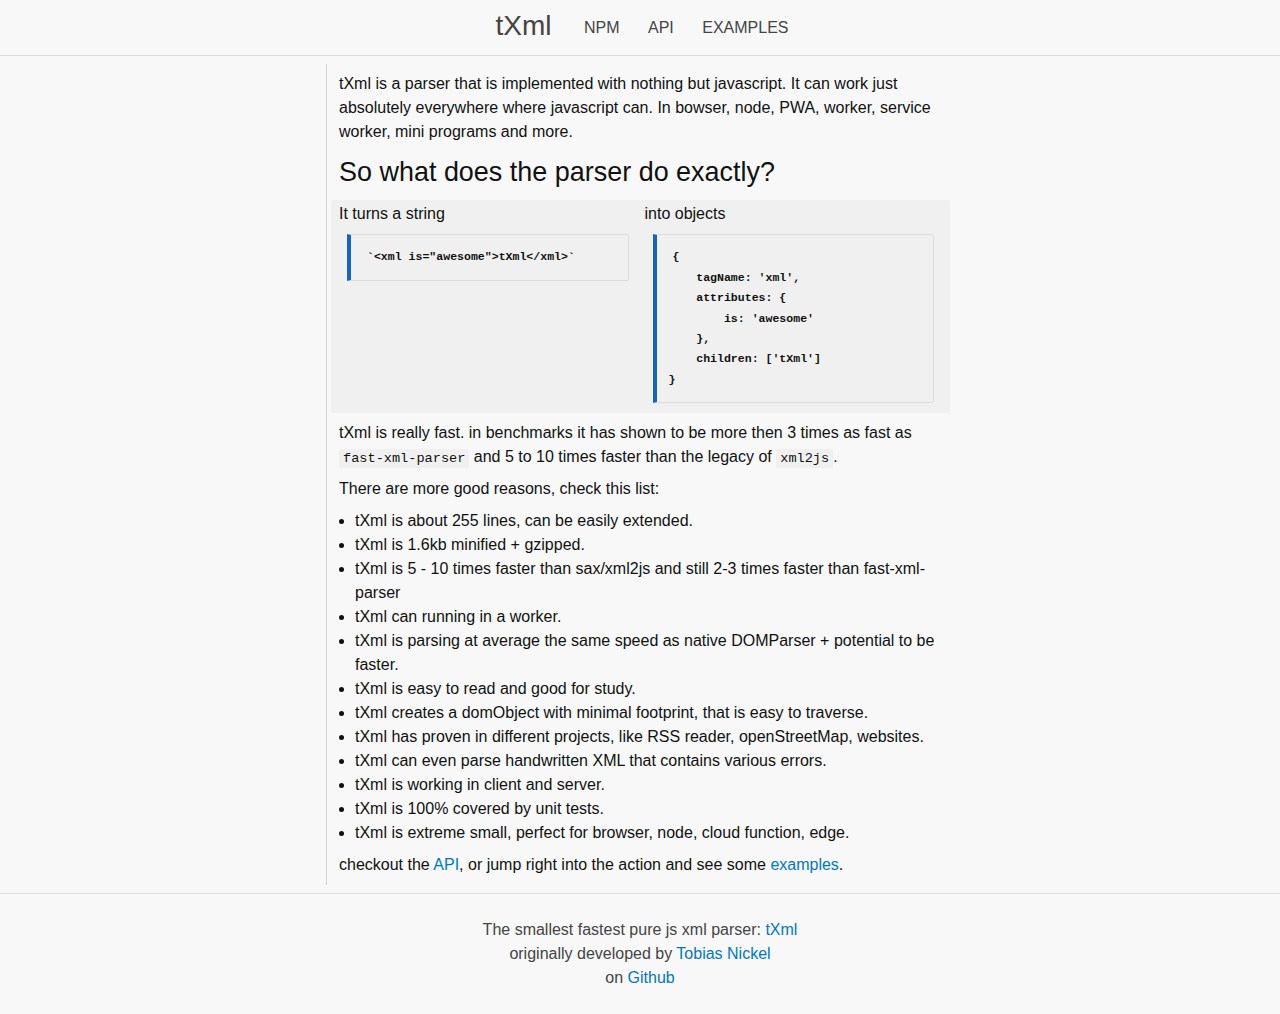
<file: index.html>
<!doctype html>
<html lang="en">
  <head>
    <meta charset="utf-8">
    <meta name="viewport" content="width=device-width, initial-scale=1">

    <link rel="stylesheet" href="/assets/mini.css">
    <link rel="stylesheet" href="/assets/style.css">

    <title>txml the small fast pure javascript xml parser that run everywhere</title>
    <style>
      article{
        border-left: solid 1px lightgray;
        margin-top: 8px;
        margin-bottom: 8px;
      }
      header{
        text-align: center;
      }
      footer{
        text-align: center;
      }
    </style>
  </head>
  <body>
    <header>
      <a href="/" class="logo">tXml</a>
      <a href="https://npmjs.com/package/txml" class='button' target="_blank">npm</a>
      <a href="/API" class='button'>API</a>
      <a href="/examples" class='button'>examples</a>
    </header>
    <div class='container'>
      <div class='row'>
        <article class='col-sm-12 col-md-offset-2 col-md-8 col-lg-6 col-lg-offset-3'>
          <p>tXml is a parser that is implemented with nothing but javascript. It can work just absolutely everywhere where javascript can. In bowser, node, PWA, worker, service worker, mini programs and more.</p>
<h2>So what does the parser do exactly?</h2>
<code class="row">
  <div class="col-md-6 col-sm-12">
  It turns a string
<pre><code class="language-js">`&lt;xml is=&quot;awesome&quot;&gt;tXml&lt;/xml&gt;`
</code></pre>
  </div>
  <div class="col-sm-12 col-md-6">
  into objects
<pre><code class="language-js">{
    tagName: 'xml',
    attributes: {
        is: 'awesome'
    },
    children: ['tXml']
}
</code></pre>
  </div>
</code>
<p>tXml is really fast. in benchmarks it has shown to be more then 3 times as fast as <code>fast-xml-parser</code> and 5 to 10 times faster than the legacy of <code>xml2js</code>.</p>
<p>There are more good reasons, check this list:</p>
<ul>
<li>tXml is about 255 lines, can be easily extended.</li>
<li>tXml is 1.6kb minified + gzipped.</li>
<li>tXml is 5 - 10 times faster than sax/xml2js and still 2-3 times faster than fast-xml-parser</li>
<li>tXml can running in a worker.</li>
<li>tXml is parsing at average the same speed as native DOMParser + potential to be faster.</li>
<li>tXml is easy to read and good for study.</li>
<li>tXml creates a domObject with minimal footprint, that is easy to traverse.</li>
<li>tXml has proven in different projects, like RSS reader, openStreetMap, websites.</li>
<li>tXml can even parse handwritten XML that contains various errors.</li>
<li>tXml is working in client and server.</li>
<li>tXml is 100% covered by unit tests.</li>
<li>tXml is extreme small, perfect for browser, node, cloud function, edge.</li>
</ul>
<p>checkout the <a href="/API">API</a>, or jump right into the action and see some <a href="/examples">examples</a>.</p>

        </div>
      </div>
  </div>
    <footer>
      <p>The smallest fastest pure js xml parser: <a href="https://npmjs.com/package/txml" target="_blank">tXml</a>
        <br />originally developed by <a href="https://tnickel.de/" target="_blank">Tobias Nickel</a>
        <br />on <a href="https://github.com/TobiasNickel/tXml" target="_blank">Github</a></p>
    </footer>
  </body>
</html>
</file>
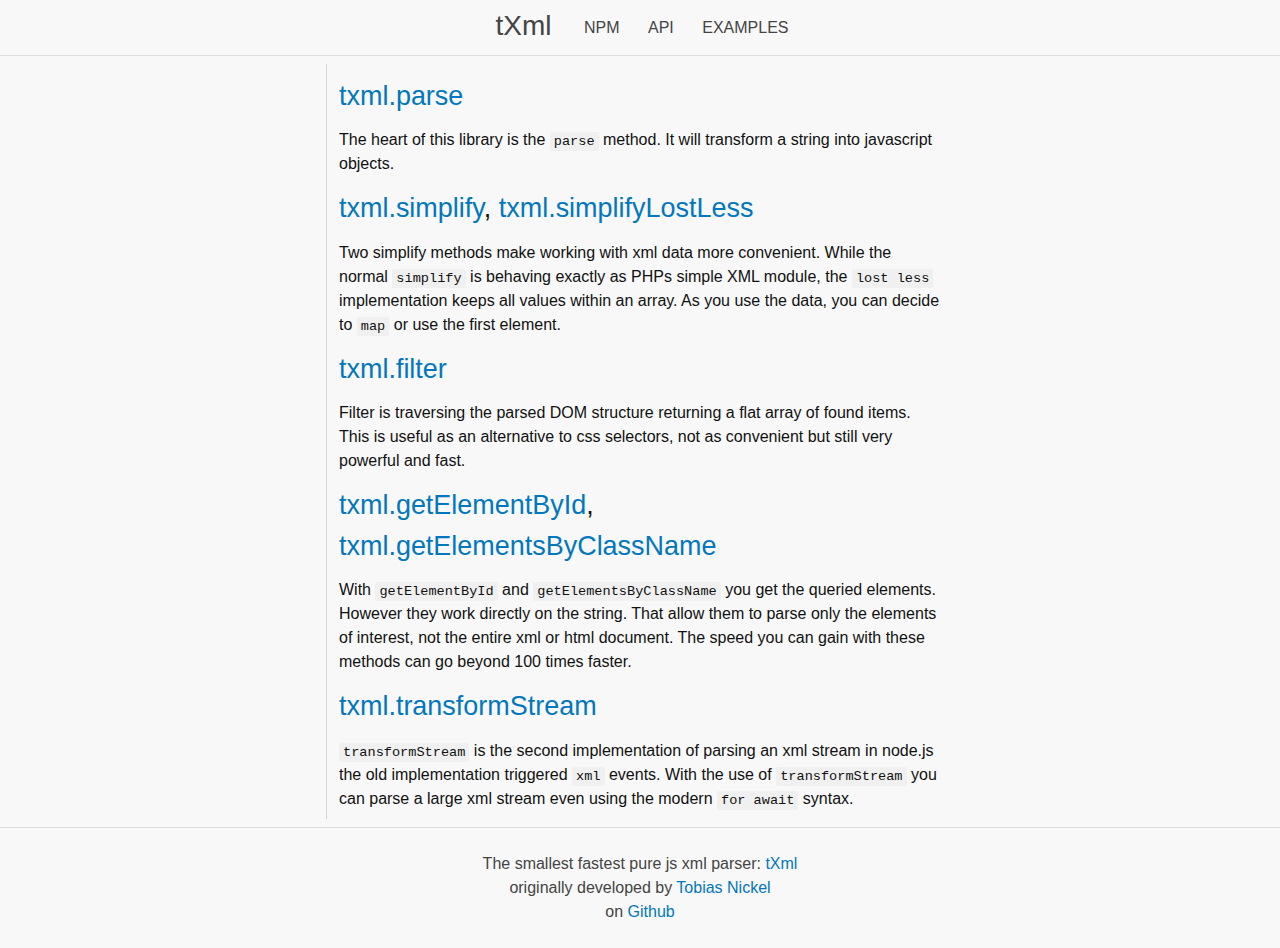
<file: API/index.html>
<!doctype html>
<html lang="en">
  <head>
    <meta charset="utf-8">
    <meta name="viewport" content="width=device-width, initial-scale=1">

    <link rel="stylesheet" href="/assets/mini.css">
    <link rel="stylesheet" href="/assets/style.css">

    <title>API</title>
    <style>
      article{
        border-left: solid 1px lightgray;
        margin-top: 8px;
        margin-bottom: 8px;
      }
      header{
        text-align: center;
      }
      footer{
        text-align: center;
      }
    </style>
  </head>
  <body>
    <header>
      <a href="/" class="logo">tXml</a>
      <a href="https://npmjs.com/package/txml" class='button' target="_blank">npm</a>
      <a href="/API" class='button'>API</a>
      <a href="/examples" class='button'>examples</a>
    </header>
    <div class='container'>
      <div class='row'>
        <article class='col-sm-12 col-md-offset-2 col-md-8 col-lg-6 col-lg-offset-3'>
          <h2><a href="/API/parse">txml.parse</a></h2>
<p>The heart of this library is the <code>parse</code> method. It will transform a string into javascript objects.</p>
<h2><a href="/API/simplify">txml.simplify</a>, <a href="/API/simplifyLostLess">txml.simplifyLostLess</a></h2>
<p>Two simplify methods make working with xml data more convenient. While the normal <code>simplify</code> is behaving exactly as PHPs simple XML module, the <code>lost less</code> implementation keeps all values within an array. As you use the data, you can decide to <code>map</code> or use the first element.</p>
<h2><a href="/API/filter">txml.filter</a></h2>
<p>Filter is traversing the parsed DOM structure returning a flat array of found items. This is useful as an alternative to css selectors, not as convenient but still very powerful and fast.</p>
<h2><a href="/API/getElementById">txml.getElementById</a>, <a href="/API/getElementsByClassName">txml.getElementsByClassName</a></h2>
<p>With <code>getElementById</code> and <code>getElementsByClassName</code> you get the queried elements. However they work directly on the string. That allow them to parse only the elements of interest, not the entire xml or html document. The speed you can gain with these methods can go beyond 100 times faster.</p>
<h2><a href="/API/transformStream">txml.transformStream</a></h2>
<p><code>transformStream</code> is the second implementation of parsing an xml stream in node.js the old implementation triggered <code>xml</code> events. With the use of <code>transformStream</code> you can parse a large xml stream even using the modern <code>for await</code> syntax.</p>

        </div>
      </div>
  </div>
    <footer>
      <p>The smallest fastest pure js xml parser: <a href="https://npmjs.com/package/txml" target="_blank">tXml</a>
        <br />originally developed by <a href="https://tnickel.de/" target="_blank">Tobias Nickel</a>
        <br />on <a href="https://github.com/TobiasNickel/tXml" target="_blank">Github</a></p>
    </footer>
  </body>
</html>
</file>
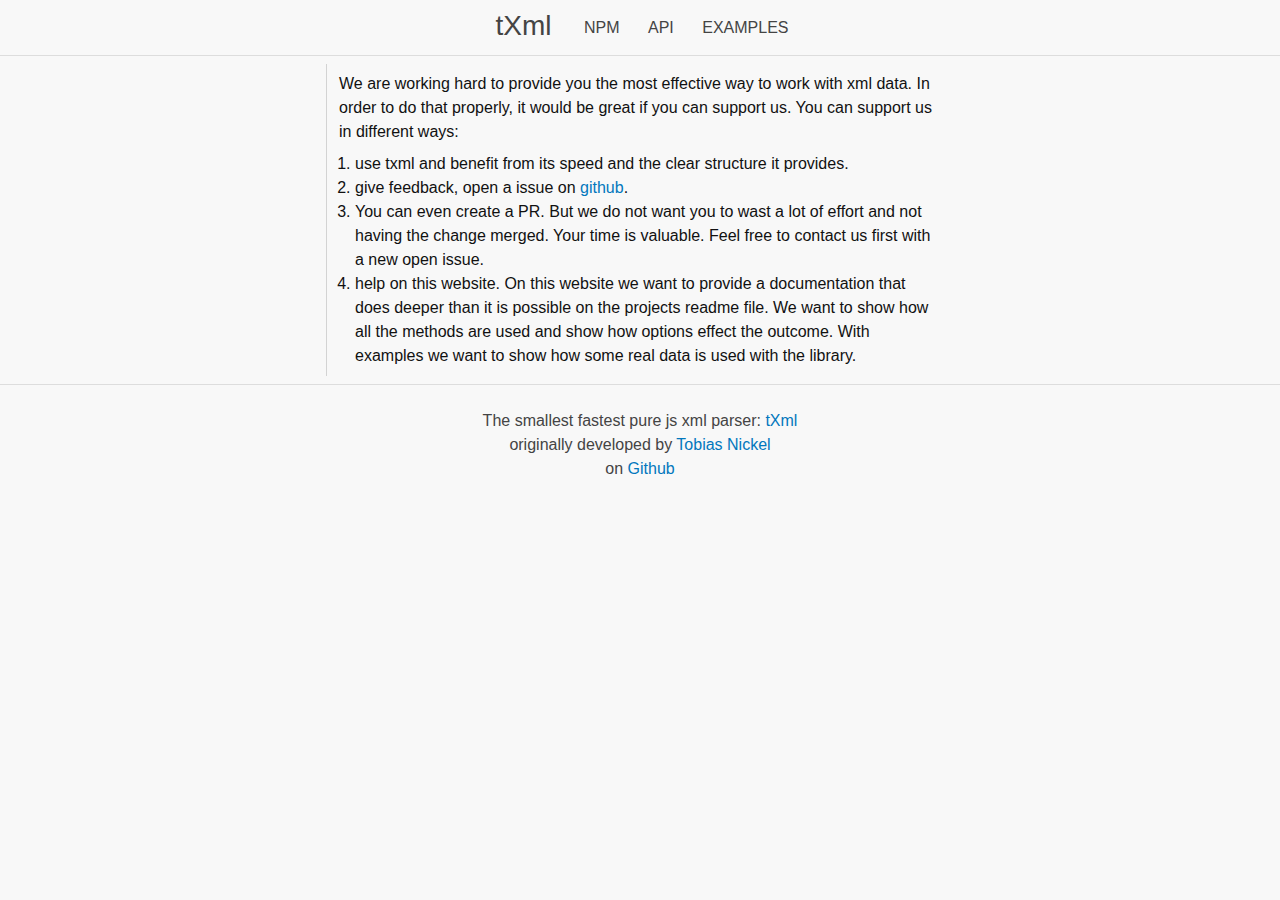
<file: contribute/index.html>
<!doctype html>
<html lang="en">
  <head>
    <meta charset="utf-8">
    <meta name="viewport" content="width=device-width, initial-scale=1">

    <link rel="stylesheet" href="/assets/mini.css">
    <link rel="stylesheet" href="/assets/style.css">

    <title>contribute to txml or its documentation</title>
    <style>
      article{
        border-left: solid 1px lightgray;
        margin-top: 8px;
        margin-bottom: 8px;
      }
      header{
        text-align: center;
      }
      footer{
        text-align: center;
      }
    </style>
  </head>
  <body>
    <header>
      <a href="/" class="logo">tXml</a>
      <a href="https://npmjs.com/package/txml" class='button' target="_blank">npm</a>
      <a href="/API" class='button'>API</a>
      <a href="/examples" class='button'>examples</a>
    </header>
    <div class='container'>
      <div class='row'>
        <article class='col-sm-12 col-md-offset-2 col-md-8 col-lg-6 col-lg-offset-3'>
          <p>We are working hard to provide you the most effective way to work with xml data. In order to do that properly, it would be great if you can support us. You can support us in different ways:</p>
<ol>
<li>use txml and benefit from its speed and the clear structure it provides.</li>
<li>give feedback, open a issue on <a href="https://github.com/TobiasNickel/tXml/issues">github</a>.</li>
<li>You can even create a PR. But we do not want you to wast a lot of effort and not having the change merged. Your time is valuable. Feel free to contact us first with a new open issue.</li>
<li>help on this website. On this website we want to provide a documentation that does deeper than it is possible on the projects readme file. We want to show how all the methods are used and show how options effect the outcome. With examples we want to show how some real data is used with the library.</li>
</ol>

        </div>
      </div>
  </div>
    <footer>
      <p>The smallest fastest pure js xml parser: <a href="https://npmjs.com/package/txml" target="_blank">tXml</a>
        <br />originally developed by <a href="https://tnickel.de/" target="_blank">Tobias Nickel</a>
        <br />on <a href="https://github.com/TobiasNickel/tXml" target="_blank">Github</a></p>
    </footer>
  </body>
</html>
</file>
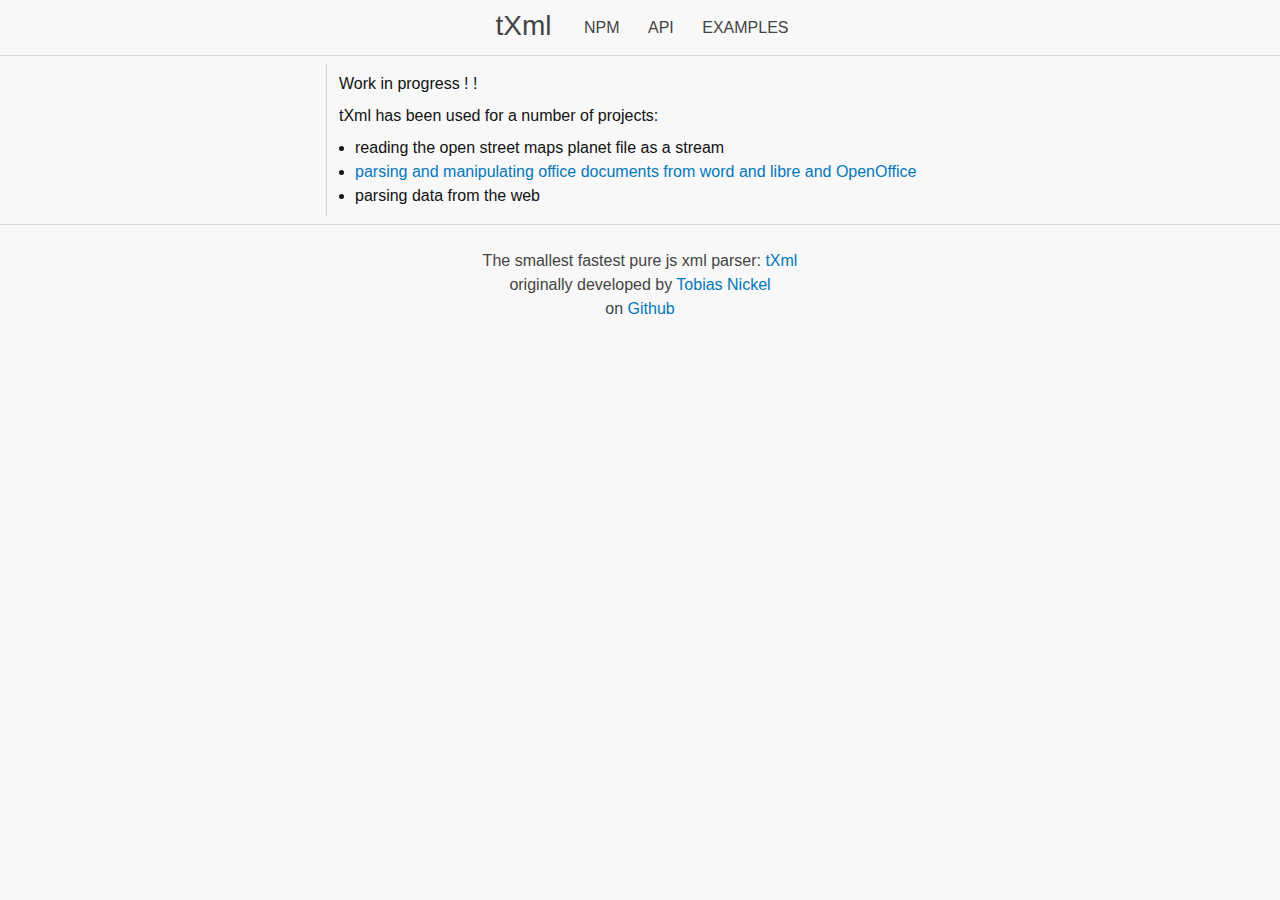
<file: examples/index.html>
<!doctype html>
<html lang="en">
  <head>
    <meta charset="utf-8">
    <meta name="viewport" content="width=device-width, initial-scale=1">

    <link rel="stylesheet" href="/assets/mini.css">
    <link rel="stylesheet" href="/assets/style.css">

    <title>examples for good use of tXml</title>
    <style>
      article{
        border-left: solid 1px lightgray;
        margin-top: 8px;
        margin-bottom: 8px;
      }
      header{
        text-align: center;
      }
      footer{
        text-align: center;
      }
    </style>
  </head>
  <body>
    <header>
      <a href="/" class="logo">tXml</a>
      <a href="https://npmjs.com/package/txml" class='button' target="_blank">npm</a>
      <a href="/API" class='button'>API</a>
      <a href="/examples" class='button'>examples</a>
    </header>
    <div class='container'>
      <div class='row'>
        <article class='col-sm-12 col-md-offset-2 col-md-8 col-lg-6 col-lg-offset-3'>
          <p>Work in progress ! !</p>
<p>tXml has been used for a number of projects:</p>
<ul>
<li>reading the open street maps planet file as a stream</li>
<li><a href="/examples/editing_office_documents">parsing and manipulating office documents from word and libre and OpenOffice</a></li>
<li>parsing data from the web</li>
</ul>

        </div>
      </div>
  </div>
    <footer>
      <p>The smallest fastest pure js xml parser: <a href="https://npmjs.com/package/txml" target="_blank">tXml</a>
        <br />originally developed by <a href="https://tnickel.de/" target="_blank">Tobias Nickel</a>
        <br />on <a href="https://github.com/TobiasNickel/tXml" target="_blank">Github</a></p>
    </footer>
  </body>
</html>
</file>
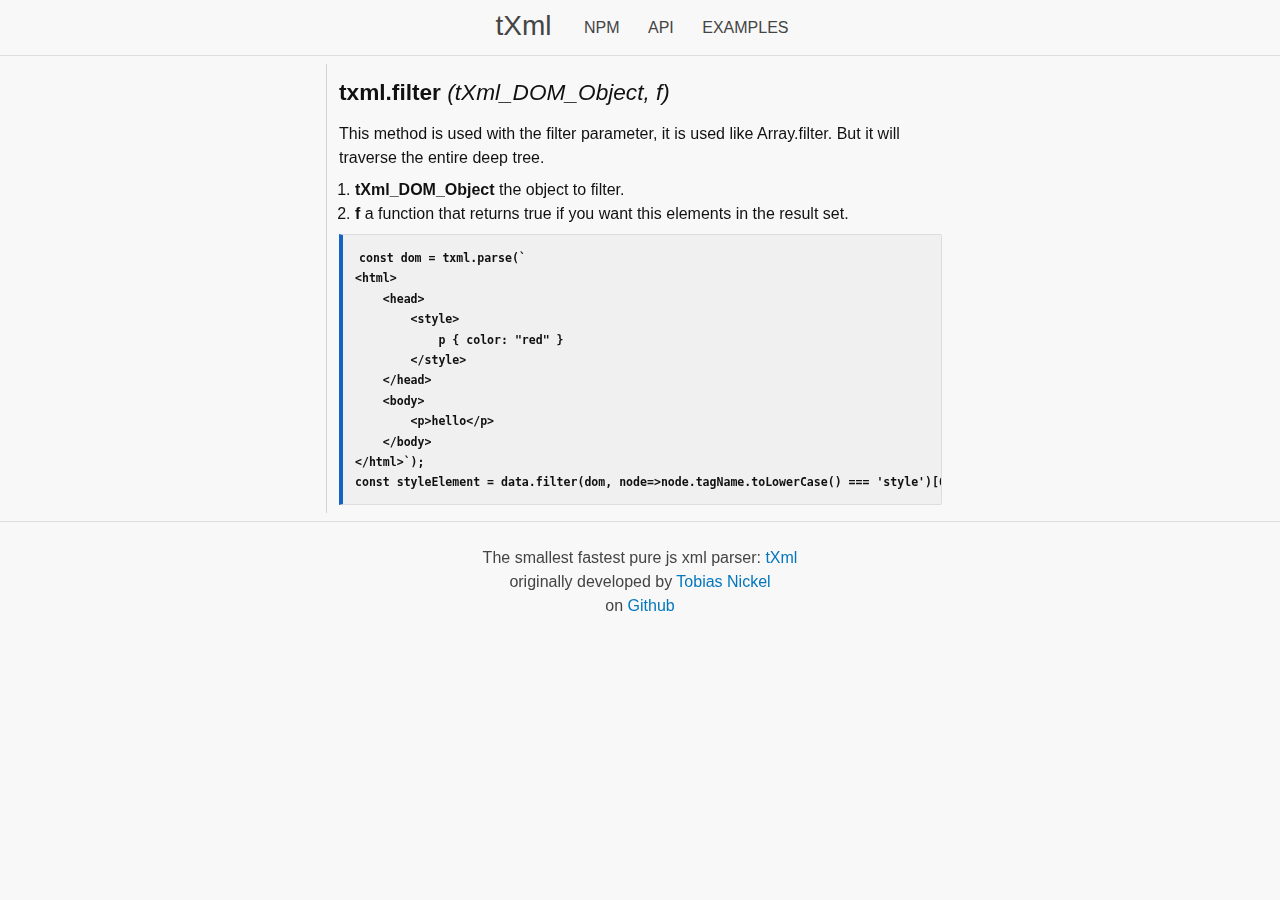
<file: API/filter/index.html>
<!doctype html>
<html lang="en">
  <head>
    <meta charset="utf-8">
    <meta name="viewport" content="width=device-width, initial-scale=1">

    <link rel="stylesheet" href="/assets/mini.css">
    <link rel="stylesheet" href="/assets/style.css">

    <title>txml filter</title>
    <style>
      article{
        border-left: solid 1px lightgray;
        margin-top: 8px;
        margin-bottom: 8px;
      }
      header{
        text-align: center;
      }
      footer{
        text-align: center;
      }
    </style>
  </head>
  <body>
    <header>
      <a href="/" class="logo">tXml</a>
      <a href="https://npmjs.com/package/txml" class='button' target="_blank">npm</a>
      <a href="/API" class='button'>API</a>
      <a href="/examples" class='button'>examples</a>
    </header>
    <div class='container'>
      <div class='row'>
        <article class='col-sm-12 col-md-offset-2 col-md-8 col-lg-6 col-lg-offset-3'>
          <h3><strong>txml.filter</strong> <em>(tXml_DOM_Object, f)</em></h3>
<p>This method is used with the filter parameter, it is used like Array.filter. But it will traverse the entire deep tree.</p>
<ol>
<li><strong>tXml_DOM_Object</strong> the object to filter.</li>
<li><strong>f</strong> a function that returns true if you want this elements in the result set.</li>
</ol>
<pre><code class="language-js">const dom = txml.parse(`
&lt;html&gt;
    &lt;head&gt;
        &lt;style&gt;
            p { color: &quot;red&quot; }
        &lt;/style&gt;
    &lt;/head&gt;
    &lt;body&gt;
        &lt;p&gt;hello&lt;/p&gt;
    &lt;/body&gt;
&lt;/html&gt;`);
const styleElement = data.filter(dom, node=&gt;node.tagName.toLowerCase() === 'style')[0];
</code></pre>

        </div>
      </div>
  </div>
    <footer>
      <p>The smallest fastest pure js xml parser: <a href="https://npmjs.com/package/txml" target="_blank">tXml</a>
        <br />originally developed by <a href="https://tnickel.de/" target="_blank">Tobias Nickel</a>
        <br />on <a href="https://github.com/TobiasNickel/tXml" target="_blank">Github</a></p>
    </footer>
  </body>
</html>
</file>
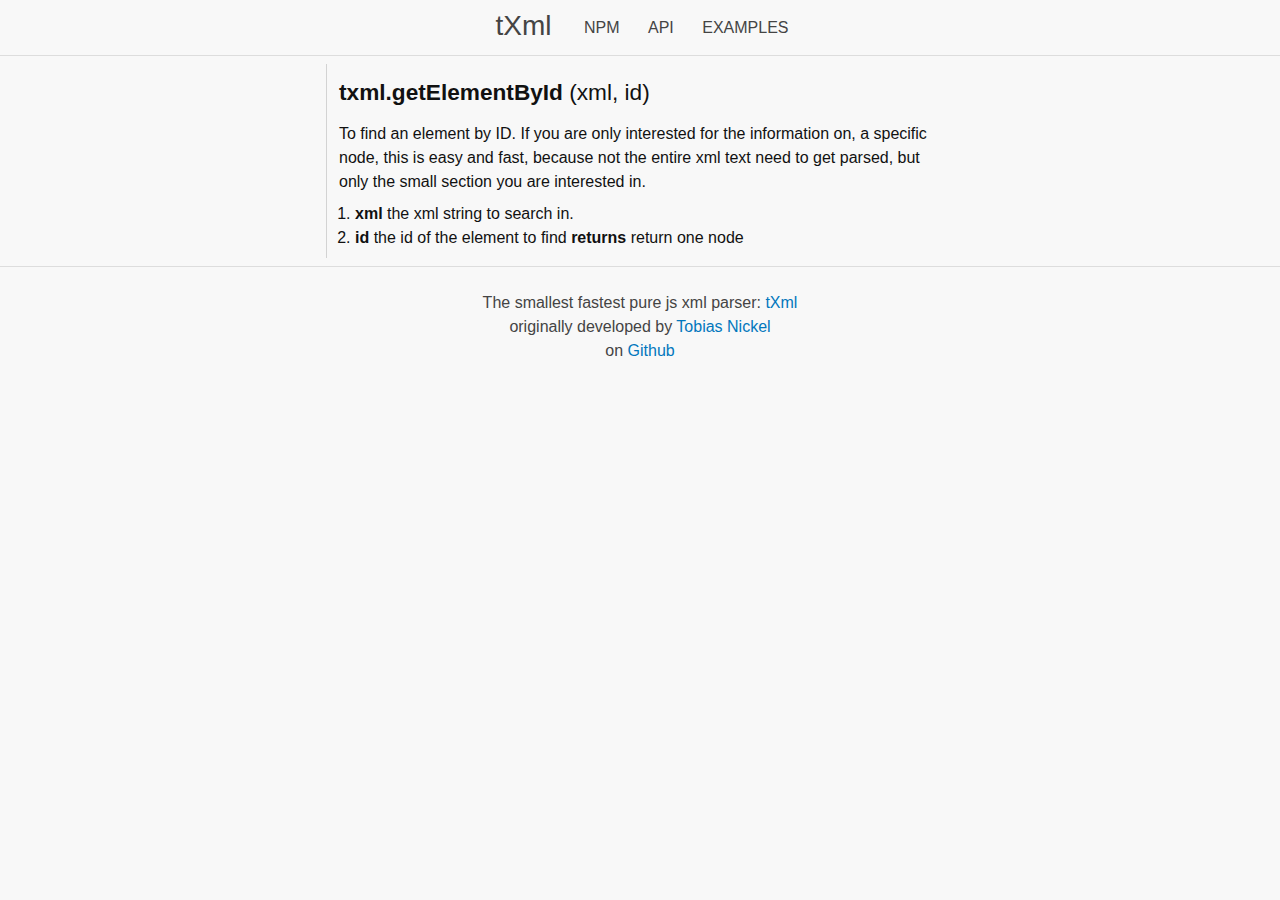
<file: API/getElementById/index.html>
<!doctype html>
<html lang="en">
  <head>
    <meta charset="utf-8">
    <meta name="viewport" content="width=device-width, initial-scale=1">

    <link rel="stylesheet" href="/assets/mini.css">
    <link rel="stylesheet" href="/assets/style.css">

    <title>txml getElementById</title>
    <style>
      article{
        border-left: solid 1px lightgray;
        margin-top: 8px;
        margin-bottom: 8px;
      }
      header{
        text-align: center;
      }
      footer{
        text-align: center;
      }
    </style>
  </head>
  <body>
    <header>
      <a href="/" class="logo">tXml</a>
      <a href="https://npmjs.com/package/txml" class='button' target="_blank">npm</a>
      <a href="/API" class='button'>API</a>
      <a href="/examples" class='button'>examples</a>
    </header>
    <div class='container'>
      <div class='row'>
        <article class='col-sm-12 col-md-offset-2 col-md-8 col-lg-6 col-lg-offset-3'>
          <h3><strong>txml.getElementById</strong> (xml, id)</h3>
<p>To find an element by ID. If you are only interested for the information on, a specific node, this is easy and fast, because not the entire xml text need to get parsed, but only the small section you are interested in.</p>
<ol>
<li><strong>xml</strong> the xml string to search in.</li>
<li><strong>id</strong> the id of the element to find
<strong>returns</strong> return one node</li>
</ol>

        </div>
      </div>
  </div>
    <footer>
      <p>The smallest fastest pure js xml parser: <a href="https://npmjs.com/package/txml" target="_blank">tXml</a>
        <br />originally developed by <a href="https://tnickel.de/" target="_blank">Tobias Nickel</a>
        <br />on <a href="https://github.com/TobiasNickel/tXml" target="_blank">Github</a></p>
    </footer>
  </body>
</html>
</file>
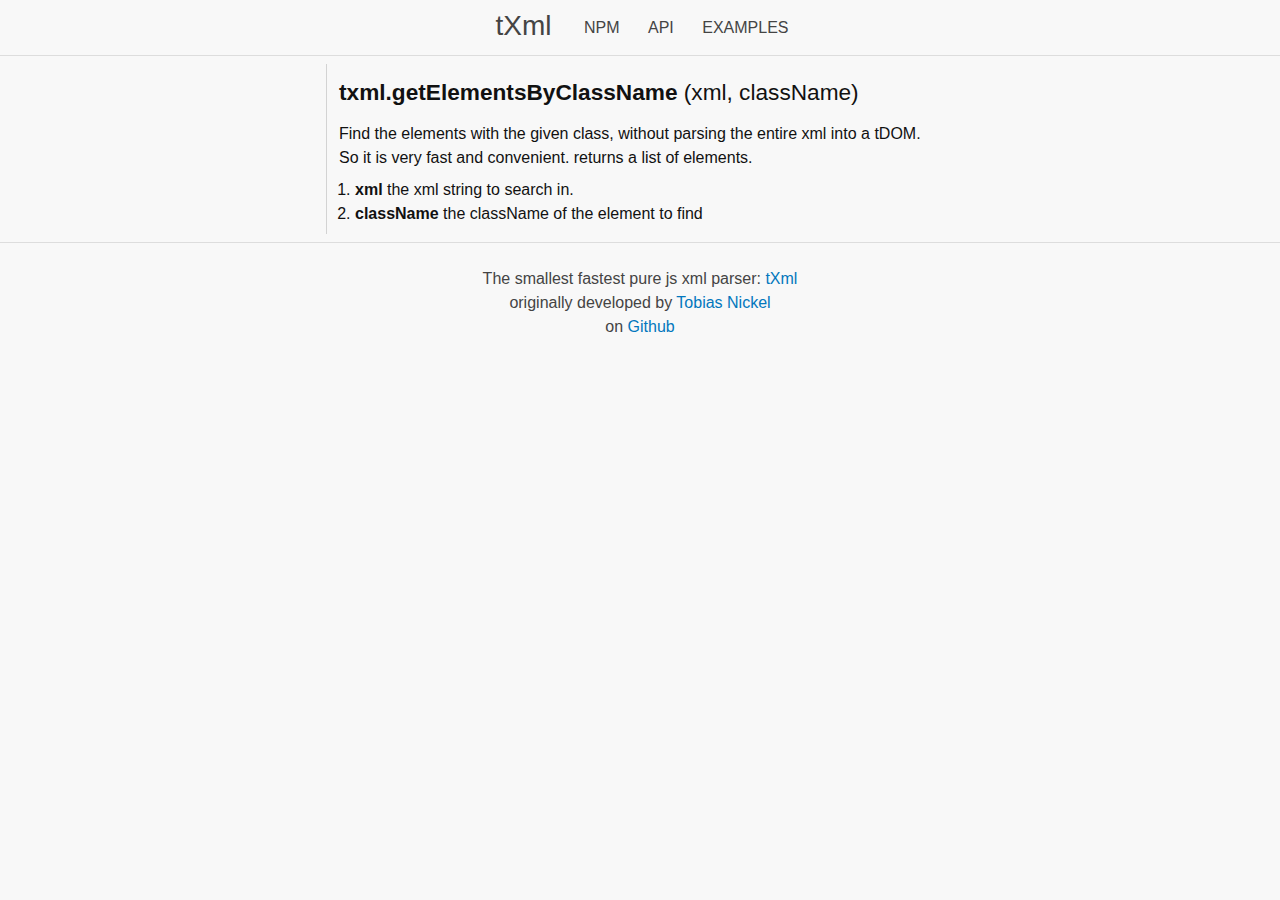
<file: API/getElementsByClassName/index.html>
<!doctype html>
<html lang="en">
  <head>
    <meta charset="utf-8">
    <meta name="viewport" content="width=device-width, initial-scale=1">

    <link rel="stylesheet" href="/assets/mini.css">
    <link rel="stylesheet" href="/assets/style.css">

    <title>txml getElementsById</title>
    <style>
      article{
        border-left: solid 1px lightgray;
        margin-top: 8px;
        margin-bottom: 8px;
      }
      header{
        text-align: center;
      }
      footer{
        text-align: center;
      }
    </style>
  </head>
  <body>
    <header>
      <a href="/" class="logo">tXml</a>
      <a href="https://npmjs.com/package/txml" class='button' target="_blank">npm</a>
      <a href="/API" class='button'>API</a>
      <a href="/examples" class='button'>examples</a>
    </header>
    <div class='container'>
      <div class='row'>
        <article class='col-sm-12 col-md-offset-2 col-md-8 col-lg-6 col-lg-offset-3'>
          <h3><strong>txml.getElementsByClassName</strong> (xml, className)</h3>
<p>Find the elements with the given class, without parsing the entire xml into a tDOM. So it is very fast and convenient. returns a list of elements.</p>
<ol>
<li><strong>xml</strong> the xml string to search in.</li>
<li><strong>className</strong> the className of the element to find</li>
</ol>

        </div>
      </div>
  </div>
    <footer>
      <p>The smallest fastest pure js xml parser: <a href="https://npmjs.com/package/txml" target="_blank">tXml</a>
        <br />originally developed by <a href="https://tnickel.de/" target="_blank">Tobias Nickel</a>
        <br />on <a href="https://github.com/TobiasNickel/tXml" target="_blank">Github</a></p>
    </footer>
  </body>
</html>
</file>
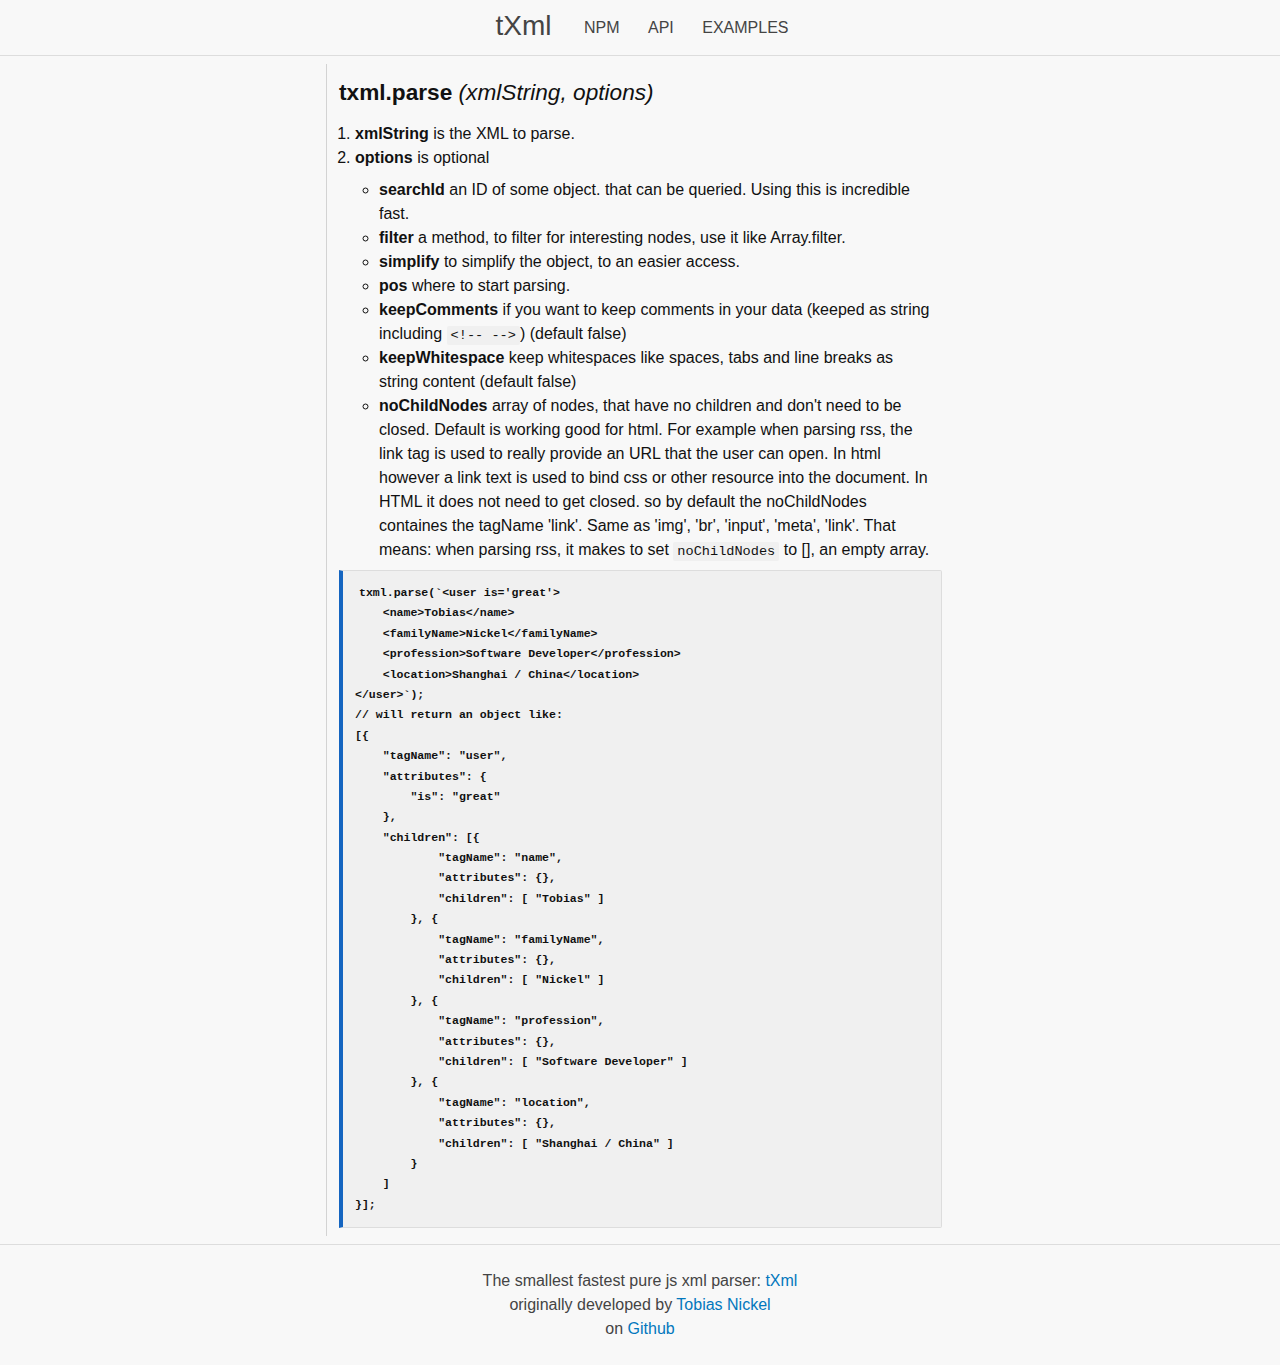
<file: API/parse/index.html>
<!doctype html>
<html lang="en">
  <head>
    <meta charset="utf-8">
    <meta name="viewport" content="width=device-width, initial-scale=1">

    <link rel="stylesheet" href="/assets/mini.css">
    <link rel="stylesheet" href="/assets/style.css">

    <title>txml.parse</title>
    <style>
      article{
        border-left: solid 1px lightgray;
        margin-top: 8px;
        margin-bottom: 8px;
      }
      header{
        text-align: center;
      }
      footer{
        text-align: center;
      }
    </style>
  </head>
  <body>
    <header>
      <a href="/" class="logo">tXml</a>
      <a href="https://npmjs.com/package/txml" class='button' target="_blank">npm</a>
      <a href="/API" class='button'>API</a>
      <a href="/examples" class='button'>examples</a>
    </header>
    <div class='container'>
      <div class='row'>
        <article class='col-sm-12 col-md-offset-2 col-md-8 col-lg-6 col-lg-offset-3'>
          <h3><strong>txml.parse</strong> <em>(xmlString, options)</em></h3>
<ol>
<li><strong>xmlString</strong> is the XML to parse.</li>
<li><strong>options</strong> is optional
<ul>
<li><strong>searchId</strong> an ID of some object. that can be queried. Using this is incredible fast.</li>
<li><strong>filter</strong> a method, to filter for interesting nodes, use it like Array.filter.</li>
<li><strong>simplify</strong> to simplify the object, to an easier access.</li>
<li><strong>pos</strong> where to start parsing.</li>
<li><strong>keepComments</strong> if you want to keep comments in your data (keeped as string including <code>&lt;!-- --&gt;</code>) (default false)</li>
<li><strong>keepWhitespace</strong> keep whitespaces like spaces, tabs and line breaks as string content (default false)</li>
<li><strong>noChildNodes</strong> array of nodes, that have no children and don't need to be closed. Default is working good for html. For example when parsing rss, the link tag is used to really provide an URL that the user can open. In html however a link text is used to bind css or other resource into the document. In HTML it does not need to get closed. so by default the noChildNodes containes the tagName 'link'. Same as 'img', 'br', 'input', 'meta', 'link'. That means: when parsing rss, it makes to set <code>noChildNodes</code> to [], an empty array.</li>
</ul>
</li>
</ol>
<pre><code class="language-js">txml.parse(`&lt;user is='great'&gt;
    &lt;name&gt;Tobias&lt;/name&gt;
    &lt;familyName&gt;Nickel&lt;/familyName&gt;
    &lt;profession&gt;Software Developer&lt;/profession&gt;
    &lt;location&gt;Shanghai / China&lt;/location&gt;
&lt;/user&gt;`);
// will return an object like: 
[{
    &quot;tagName&quot;: &quot;user&quot;,
    &quot;attributes&quot;: {
        &quot;is&quot;: &quot;great&quot;
    },
    &quot;children&quot;: [{
            &quot;tagName&quot;: &quot;name&quot;,
            &quot;attributes&quot;: {},
            &quot;children&quot;: [ &quot;Tobias&quot; ]
        }, {
            &quot;tagName&quot;: &quot;familyName&quot;,
            &quot;attributes&quot;: {},
            &quot;children&quot;: [ &quot;Nickel&quot; ]
        }, {
            &quot;tagName&quot;: &quot;profession&quot;,
            &quot;attributes&quot;: {},
            &quot;children&quot;: [ &quot;Software Developer&quot; ]
        }, {
            &quot;tagName&quot;: &quot;location&quot;,
            &quot;attributes&quot;: {},
            &quot;children&quot;: [ &quot;Shanghai / China&quot; ]
        }
    ]
}];  
</code></pre>

        </div>
      </div>
  </div>
    <footer>
      <p>The smallest fastest pure js xml parser: <a href="https://npmjs.com/package/txml" target="_blank">tXml</a>
        <br />originally developed by <a href="https://tnickel.de/" target="_blank">Tobias Nickel</a>
        <br />on <a href="https://github.com/TobiasNickel/tXml" target="_blank">Github</a></p>
    </footer>
  </body>
</html>
</file>
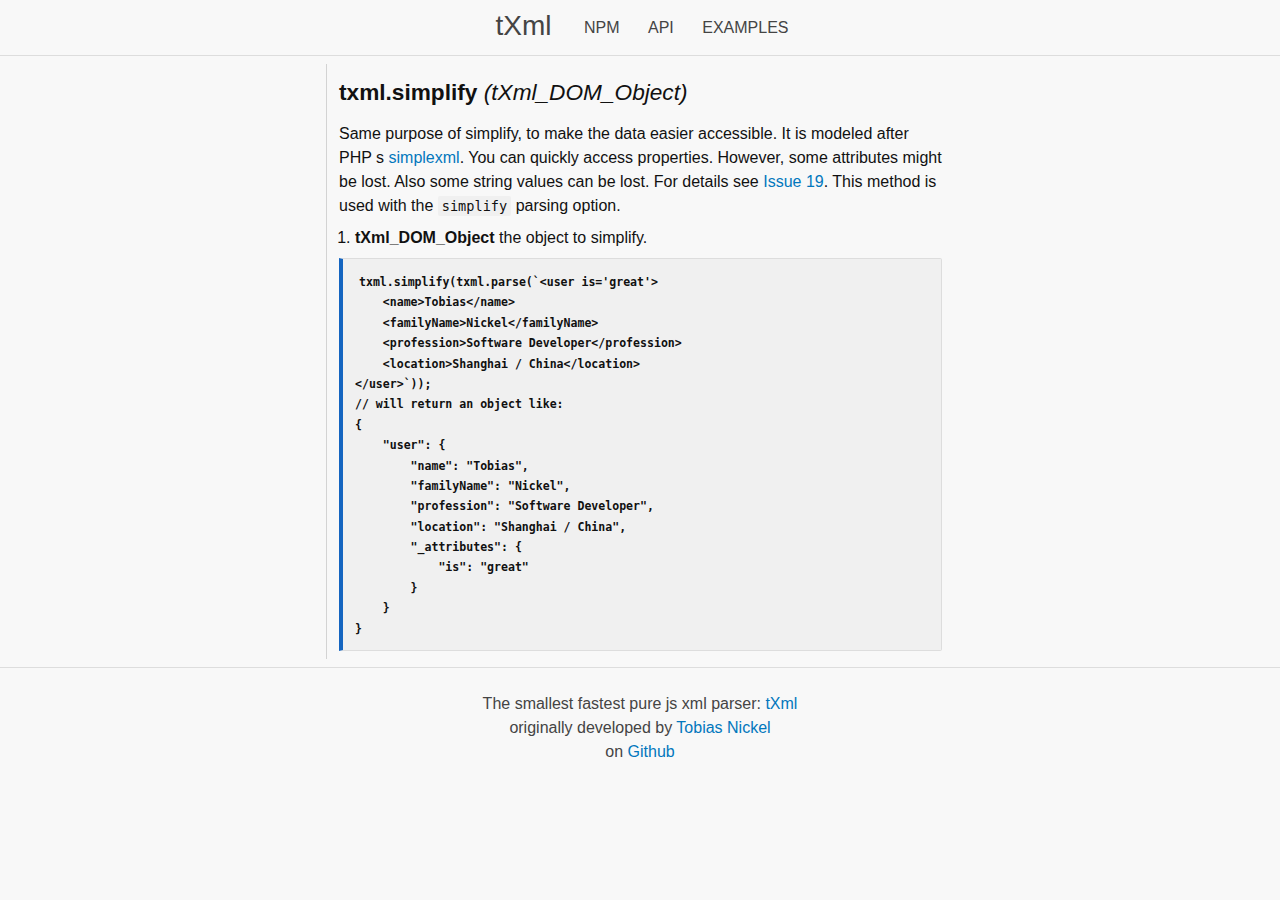
<file: API/simplify/index.html>
<!doctype html>
<html lang="en">
  <head>
    <meta charset="utf-8">
    <meta name="viewport" content="width=device-width, initial-scale=1">

    <link rel="stylesheet" href="/assets/mini.css">
    <link rel="stylesheet" href="/assets/style.css">

    <title>txml simplify</title>
    <style>
      article{
        border-left: solid 1px lightgray;
        margin-top: 8px;
        margin-bottom: 8px;
      }
      header{
        text-align: center;
      }
      footer{
        text-align: center;
      }
    </style>
  </head>
  <body>
    <header>
      <a href="/" class="logo">tXml</a>
      <a href="https://npmjs.com/package/txml" class='button' target="_blank">npm</a>
      <a href="/API" class='button'>API</a>
      <a href="/examples" class='button'>examples</a>
    </header>
    <div class='container'>
      <div class='row'>
        <article class='col-sm-12 col-md-offset-2 col-md-8 col-lg-6 col-lg-offset-3'>
          <h3><strong>txml.simplify</strong> <em>(tXml_DOM_Object)</em></h3>
<p>Same purpose of simplify, to make the data easier accessible. It is modeled after PHP
s <a href="https://www.php.net/manual/en/function.simplexml-load-string">simplexml</a>. You can quickly access properties. However, some attributes might be lost. Also some string values can be lost. For details see <a href="https://github.com/TobiasNickel/tXml/issues/19">Issue 19</a>.
This method is used with the <code>simplify</code> parsing option.</p>
<ol>
<li><strong>tXml_DOM_Object</strong> the object to simplify.</li>
</ol>
<pre><code class="language-js">txml.simplify(txml.parse(`&lt;user is='great'&gt;
    &lt;name&gt;Tobias&lt;/name&gt;
    &lt;familyName&gt;Nickel&lt;/familyName&gt;
    &lt;profession&gt;Software Developer&lt;/profession&gt;
    &lt;location&gt;Shanghai / China&lt;/location&gt;
&lt;/user&gt;`));
// will return an object like: 
{
    &quot;user&quot;: {
        &quot;name&quot;: &quot;Tobias&quot;,
        &quot;familyName&quot;: &quot;Nickel&quot;,
        &quot;profession&quot;: &quot;Software Developer&quot;,
        &quot;location&quot;: &quot;Shanghai / China&quot;,
        &quot;_attributes&quot;: {
            &quot;is&quot;: &quot;great&quot;
        }
    }
}
</code></pre>

        </div>
      </div>
  </div>
    <footer>
      <p>The smallest fastest pure js xml parser: <a href="https://npmjs.com/package/txml" target="_blank">tXml</a>
        <br />originally developed by <a href="https://tnickel.de/" target="_blank">Tobias Nickel</a>
        <br />on <a href="https://github.com/TobiasNickel/tXml" target="_blank">Github</a></p>
    </footer>
  </body>
</html>
</file>
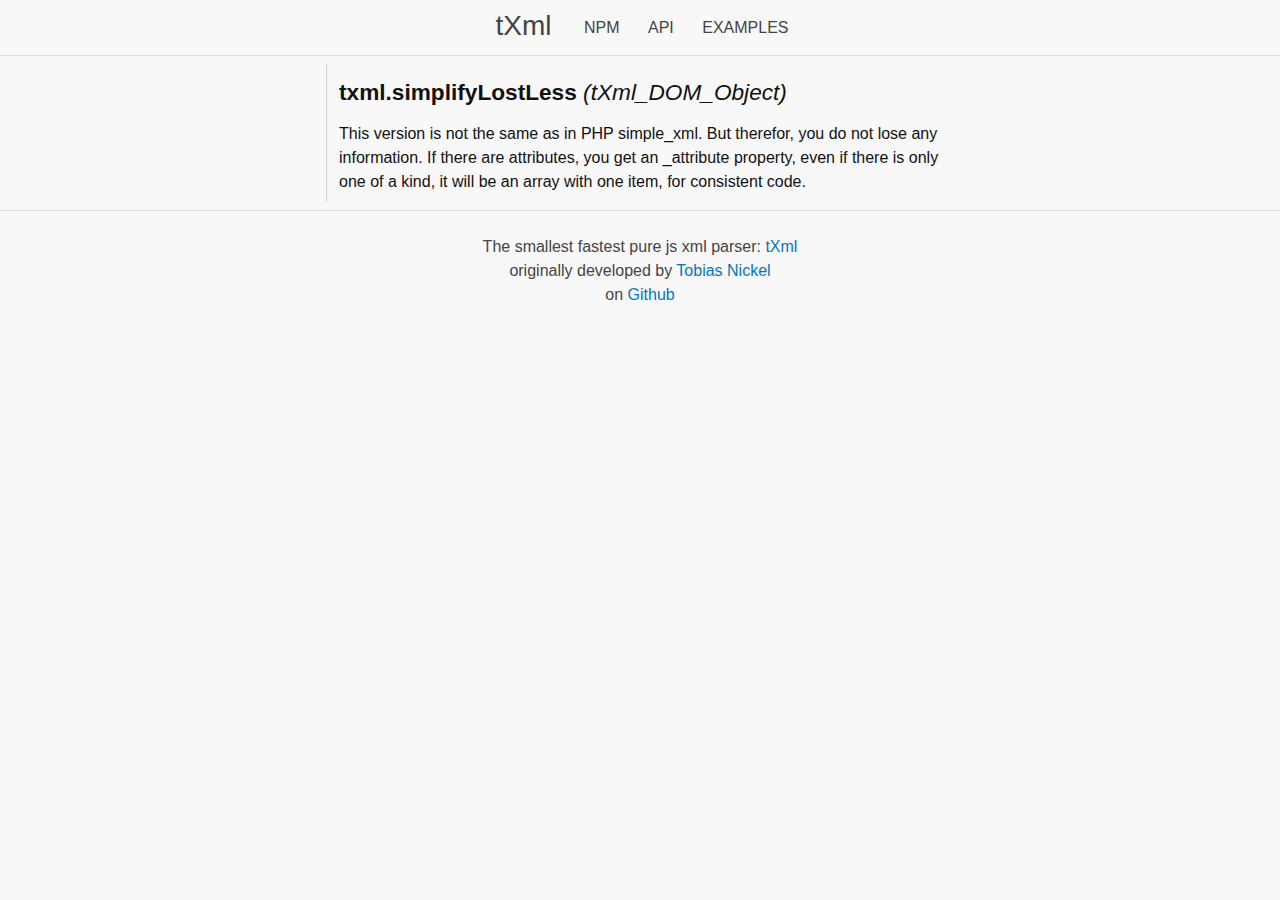
<file: API/simplifyLostLess/index.html>
<!doctype html>
<html lang="en">
  <head>
    <meta charset="utf-8">
    <meta name="viewport" content="width=device-width, initial-scale=1">

    <link rel="stylesheet" href="/assets/mini.css">
    <link rel="stylesheet" href="/assets/style.css">

    <title>simplify lost less</title>
    <style>
      article{
        border-left: solid 1px lightgray;
        margin-top: 8px;
        margin-bottom: 8px;
      }
      header{
        text-align: center;
      }
      footer{
        text-align: center;
      }
    </style>
  </head>
  <body>
    <header>
      <a href="/" class="logo">tXml</a>
      <a href="https://npmjs.com/package/txml" class='button' target="_blank">npm</a>
      <a href="/API" class='button'>API</a>
      <a href="/examples" class='button'>examples</a>
    </header>
    <div class='container'>
      <div class='row'>
        <article class='col-sm-12 col-md-offset-2 col-md-8 col-lg-6 col-lg-offset-3'>
          <h3><strong>txml.simplifyLostLess</strong> <em>(tXml_DOM_Object)</em></h3>
<p>This version is not the same as in PHP simple_xml. But therefor, you do not lose any information. If there are attributes, you get an _attribute property, even if there is only one of a kind, it will be an array with one item, for consistent code.</p>

        </div>
      </div>
  </div>
    <footer>
      <p>The smallest fastest pure js xml parser: <a href="https://npmjs.com/package/txml" target="_blank">tXml</a>
        <br />originally developed by <a href="https://tnickel.de/" target="_blank">Tobias Nickel</a>
        <br />on <a href="https://github.com/TobiasNickel/tXml" target="_blank">Github</a></p>
    </footer>
  </body>
</html>
</file>
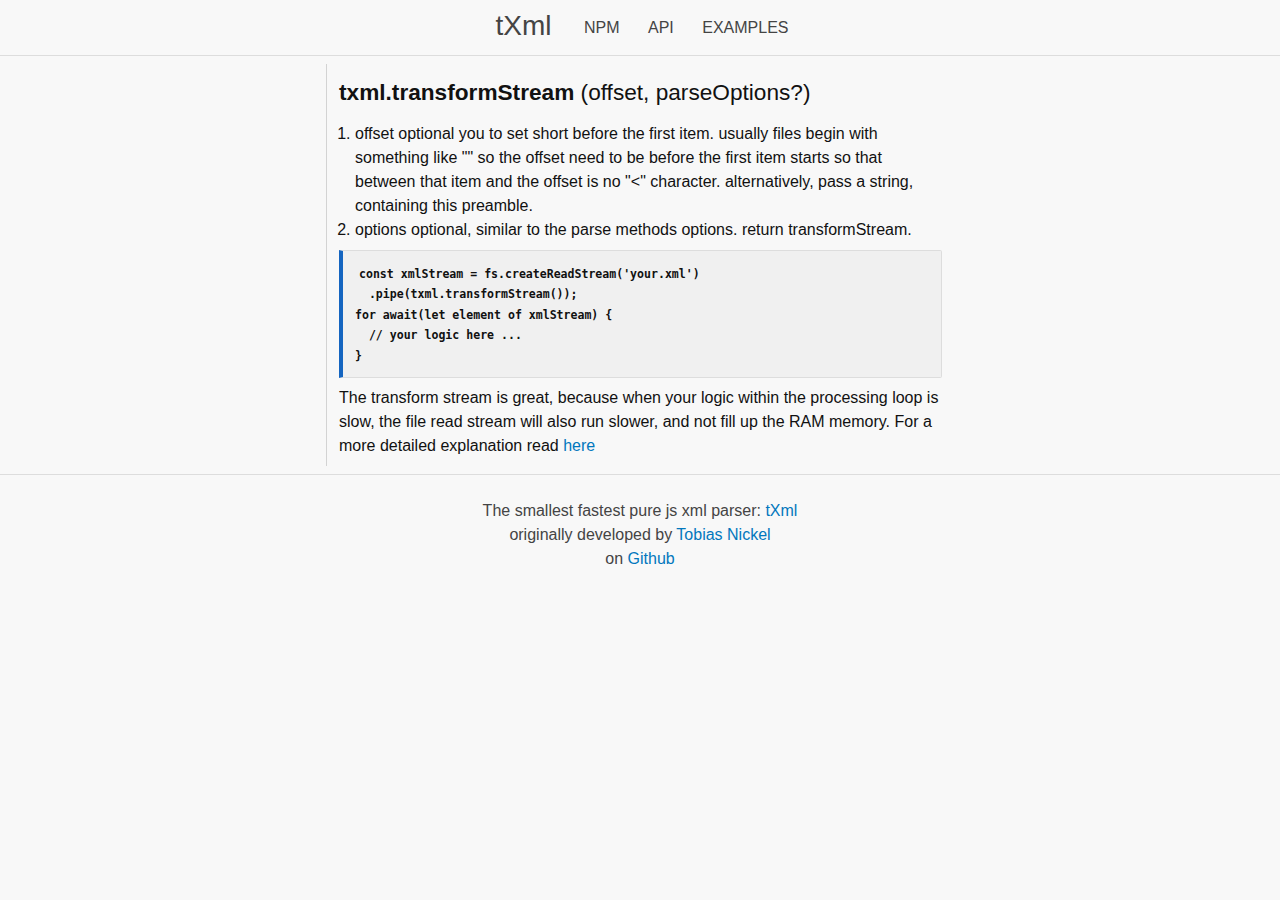
<file: API/transformStream/index.html>
<!doctype html>
<html lang="en">
  <head>
    <meta charset="utf-8">
    <meta name="viewport" content="width=device-width, initial-scale=1">

    <link rel="stylesheet" href="/assets/mini.css">
    <link rel="stylesheet" href="/assets/style.css">

    <title>txml transform stream</title>
    <style>
      article{
        border-left: solid 1px lightgray;
        margin-top: 8px;
        margin-bottom: 8px;
      }
      header{
        text-align: center;
      }
      footer{
        text-align: center;
      }
    </style>
  </head>
  <body>
    <header>
      <a href="/" class="logo">tXml</a>
      <a href="https://npmjs.com/package/txml" class='button' target="_blank">npm</a>
      <a href="/API" class='button'>API</a>
      <a href="/examples" class='button'>examples</a>
    </header>
    <div class='container'>
      <div class='row'>
        <article class='col-sm-12 col-md-offset-2 col-md-8 col-lg-6 col-lg-offset-3'>
          <h3><strong>txml.transformStream</strong> (offset, parseOptions?)</h3>
<ol>
<li>offset optional you to set short before the first item.
usually files begin with something like &quot;<!DOCTYPE osm><osm>&quot;
so the offset need to be before the first item starts so that
between that item and the offset is no &quot;&lt;&quot; character.
alternatively, pass a string, containing this preamble.</li>
<li>options optional, similar to the parse methods options.
return transformStream.</li>
</ol>
<pre><code class="language-js">const xmlStream = fs.createReadStream('your.xml')
  .pipe(txml.transformStream());
for await(let element of xmlStream) {
  // your logic here ...
}
</code></pre>
<p>The transform stream is great, because when your logic within the processing loop is slow, the file read stream will also run slower, and not fill up the RAM memory. For a more detailed explanation read <a href="https://tnickel.de/2019/10/15/2019-10-for-async-on-nodejs-streams/">here</a></p>

        </div>
      </div>
  </div>
    <footer>
      <p>The smallest fastest pure js xml parser: <a href="https://npmjs.com/package/txml" target="_blank">tXml</a>
        <br />originally developed by <a href="https://tnickel.de/" target="_blank">Tobias Nickel</a>
        <br />on <a href="https://github.com/TobiasNickel/tXml" target="_blank">Github</a></p>
    </footer>
  </body>
</html>
</file>
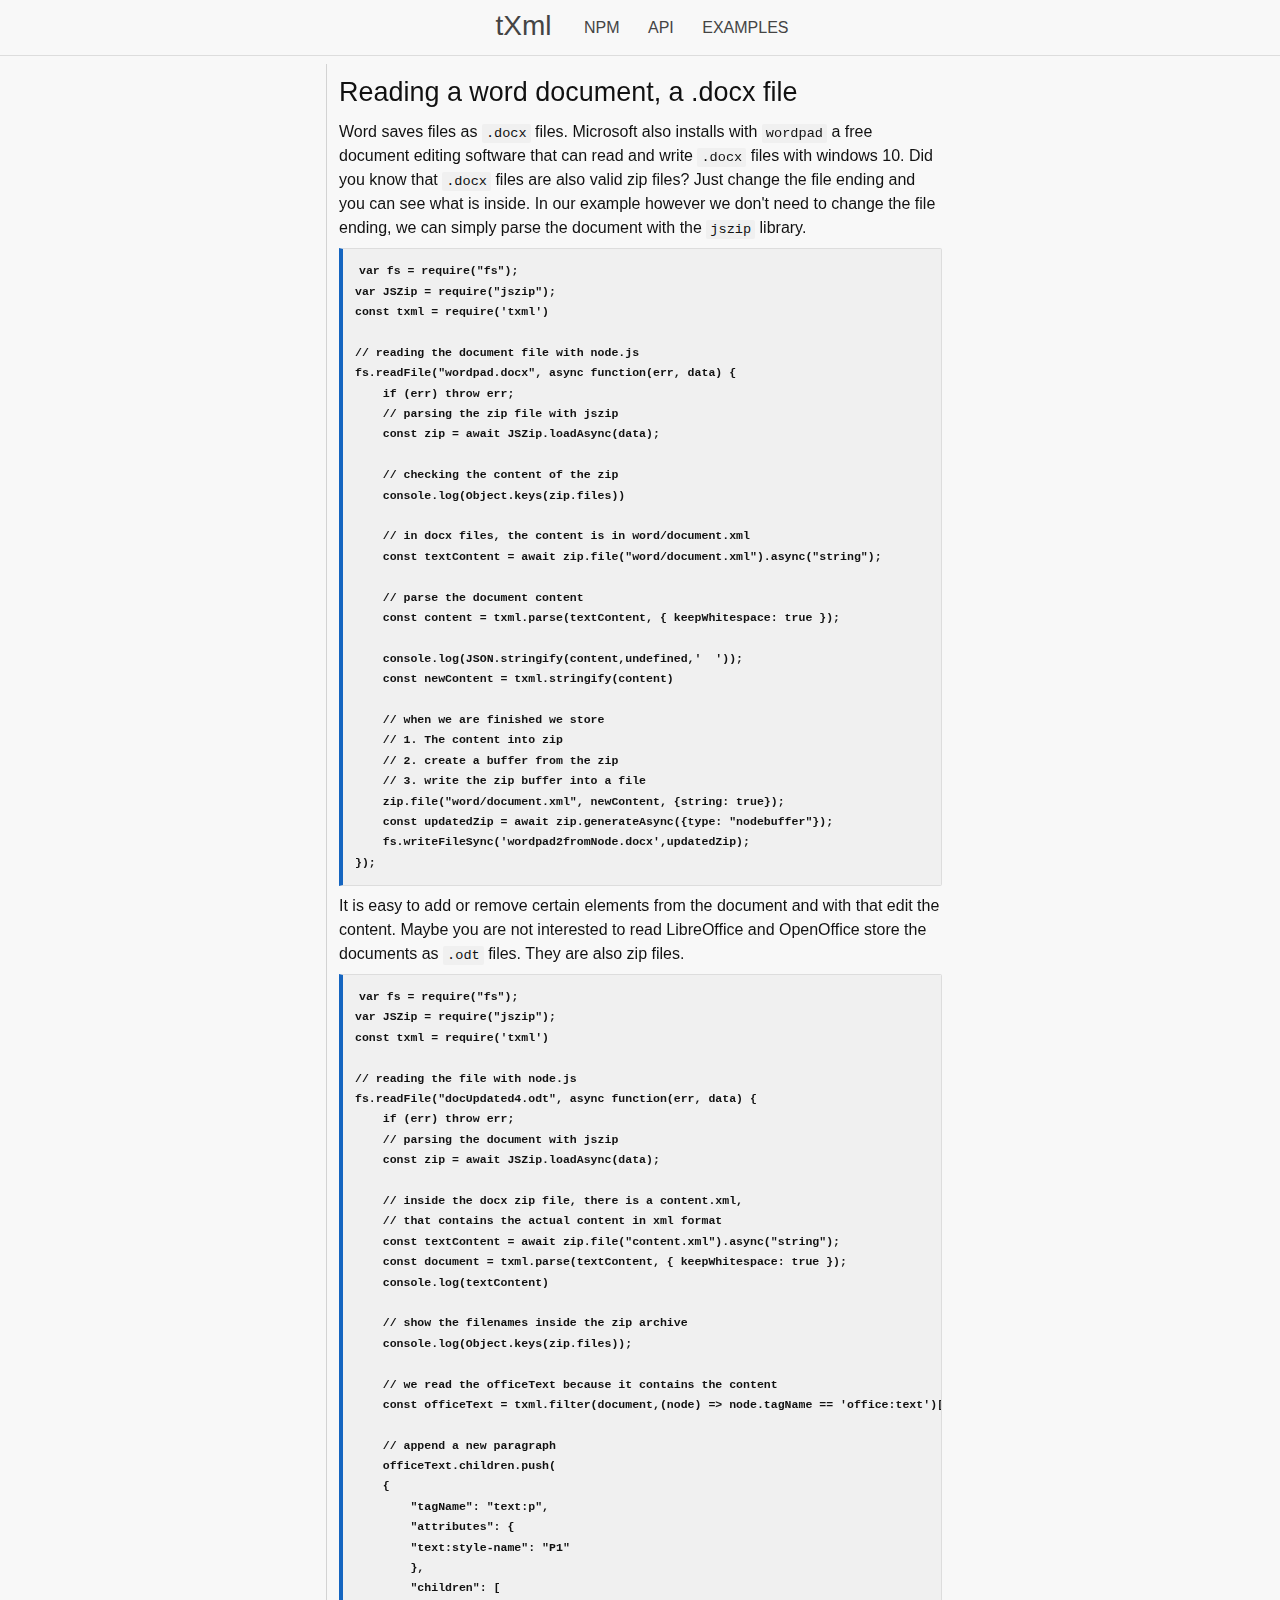
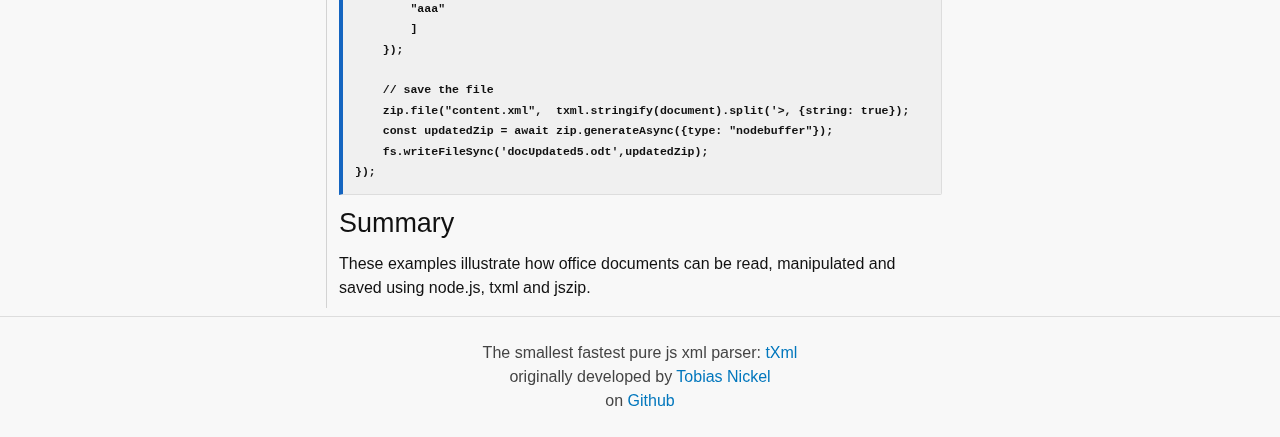
<file: examples/editing_office_documents/index.html>
<!doctype html>
<html lang="en">
  <head>
    <meta charset="utf-8">
    <meta name="viewport" content="width=device-width, initial-scale=1">

    <link rel="stylesheet" href="/assets/mini.css">
    <link rel="stylesheet" href="/assets/style.css">

    <title>working with office documents</title>
    <style>
      article{
        border-left: solid 1px lightgray;
        margin-top: 8px;
        margin-bottom: 8px;
      }
      header{
        text-align: center;
      }
      footer{
        text-align: center;
      }
    </style>
  </head>
  <body>
    <header>
      <a href="/" class="logo">tXml</a>
      <a href="https://npmjs.com/package/txml" class='button' target="_blank">npm</a>
      <a href="/API" class='button'>API</a>
      <a href="/examples" class='button'>examples</a>
    </header>
    <div class='container'>
      <div class='row'>
        <article class='col-sm-12 col-md-offset-2 col-md-8 col-lg-6 col-lg-offset-3'>
          <h2>Reading a word document, a .docx file</h2>
<p>Word saves files as <code>.docx</code> files. Microsoft also installs with <code>wordpad</code> a free document editing software that can read and write <code>.docx</code> files with windows 10. Did you know that <code>.docx</code> files are also valid zip files? Just change the file ending and you can see what is inside. In our example however we don't need to change the file ending, we can simply parse the document with the <code>jszip</code> library.</p>
<pre><code class="language-js">var fs = require(&quot;fs&quot;);
var JSZip = require(&quot;jszip&quot;);
const txml = require('txml')

// reading the document file with node.js
fs.readFile(&quot;wordpad.docx&quot;, async function(err, data) {
    if (err) throw err;
    // parsing the zip file with jszip
    const zip = await JSZip.loadAsync(data);
    
    // checking the content of the zip
    console.log(Object.keys(zip.files))
    
    // in docx files, the content is in word/document.xml
    const textContent = await zip.file(&quot;word/document.xml&quot;).async(&quot;string&quot;);
    
    // parse the document content
    const content = txml.parse(textContent, { keepWhitespace: true });

    console.log(JSON.stringify(content,undefined,'  '));
    const newContent = txml.stringify(content)

    // when we are finished we store 
    // 1. The content into zip
    // 2. create a buffer from the zip
    // 3. write the zip buffer into a file
    zip.file(&quot;word/document.xml&quot;, newContent, {string: true});
    const updatedZip = await zip.generateAsync({type: &quot;nodebuffer&quot;});
    fs.writeFileSync('wordpad2fromNode.docx',updatedZip);
});
</code></pre>
<p>It is easy to add or remove certain elements from the document and with that edit the content. Maybe you are not interested to read
LibreOffice and OpenOffice store the documents as <code>.odt</code> files. They are also zip files.</p>
<pre><code class="language-js">var fs = require(&quot;fs&quot;);
var JSZip = require(&quot;jszip&quot;);
const txml = require('txml')

// reading the file with node.js
fs.readFile(&quot;docUpdated4.odt&quot;, async function(err, data) {
    if (err) throw err;
    // parsing the document with jszip
    const zip = await JSZip.loadAsync(data);
    
    // inside the docx zip file, there is a content.xml, 
    // that contains the actual content in xml format
    const textContent = await zip.file(&quot;content.xml&quot;).async(&quot;string&quot;);
    const document = txml.parse(textContent, { keepWhitespace: true });
    console.log(textContent)
    
    // show the filenames inside the zip archive
    console.log(Object.keys(zip.files));

    // we read the officeText because it contains the content
    const officeText = txml.filter(document,(node) =&gt; node.tagName == 'office:text')[0];
    
    // append a new paragraph
    officeText.children.push(
    {
        &quot;tagName&quot;: &quot;text:p&quot;,
        &quot;attributes&quot;: {
        &quot;text:style-name&quot;: &quot;P1&quot;
        },
        &quot;children&quot;: [
        &quot;aaa&quot;
        ]
    });

    // save the file
    zip.file(&quot;content.xml&quot;,  txml.stringify(document).split('&gt;, {string: true});
    const updatedZip = await zip.generateAsync({type: &quot;nodebuffer&quot;});
    fs.writeFileSync('docUpdated5.odt',updatedZip);
});
</code></pre>
<h2>Summary</h2>
<p>These examples illustrate how office documents can be read, manipulated and saved using node.js, txml and jszip.</p>

        </div>
      </div>
  </div>
    <footer>
      <p>The smallest fastest pure js xml parser: <a href="https://npmjs.com/package/txml" target="_blank">tXml</a>
        <br />originally developed by <a href="https://tnickel.de/" target="_blank">Tobias Nickel</a>
        <br />on <a href="https://github.com/TobiasNickel/tXml" target="_blank">Github</a></p>
    </footer>
  </body>
</html>
</file>
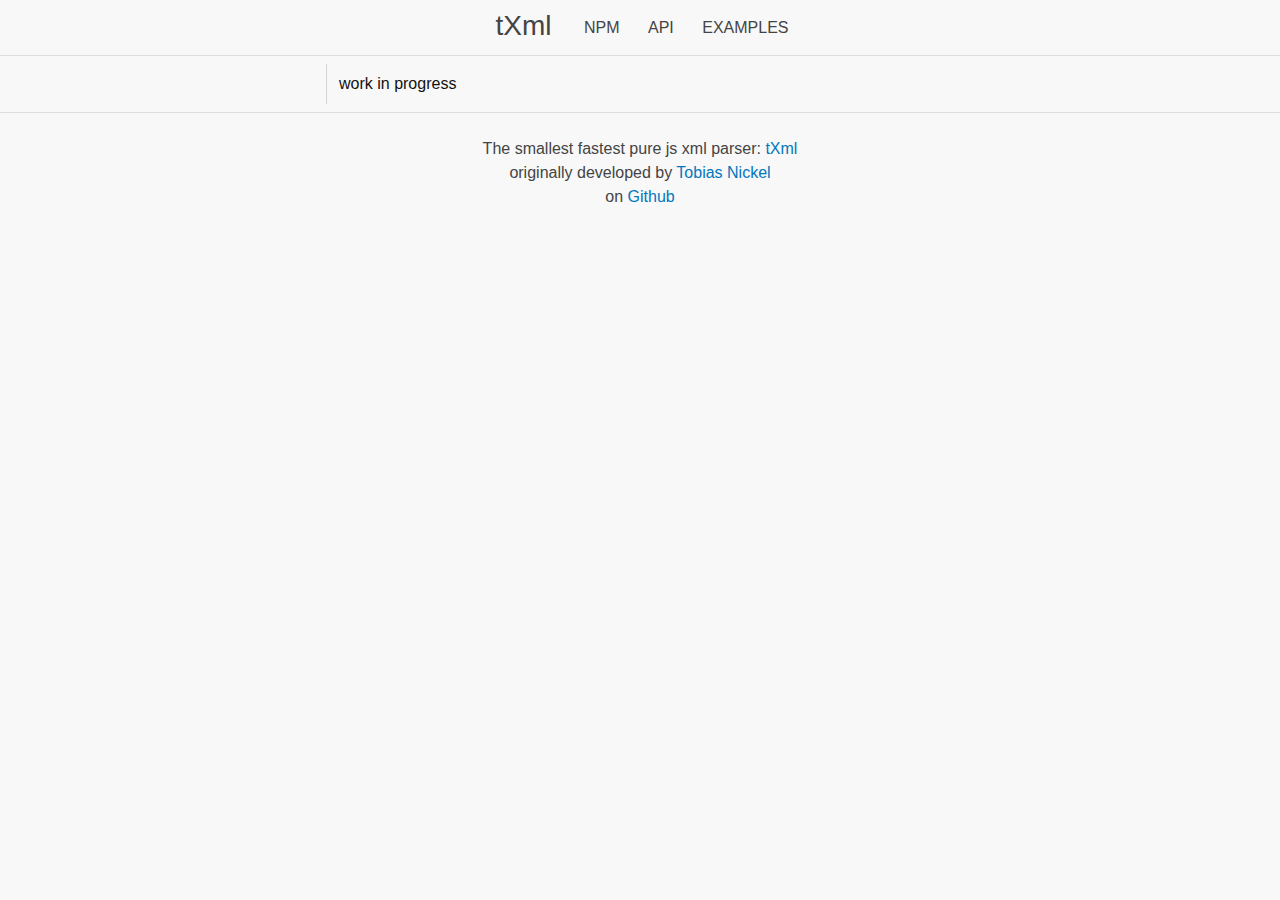
<file: examples/reading_open_street_maps/index.html>
<!doctype html>
<html lang="en">
  <head>
    <meta charset="utf-8">
    <meta name="viewport" content="width=device-width, initial-scale=1">

    <link rel="stylesheet" href="/assets/mini.css">
    <link rel="stylesheet" href="/assets/style.css">

    <title>reading open street maps (osm)</title>
    <style>
      article{
        border-left: solid 1px lightgray;
        margin-top: 8px;
        margin-bottom: 8px;
      }
      header{
        text-align: center;
      }
      footer{
        text-align: center;
      }
    </style>
  </head>
  <body>
    <header>
      <a href="/" class="logo">tXml</a>
      <a href="https://npmjs.com/package/txml" class='button' target="_blank">npm</a>
      <a href="/API" class='button'>API</a>
      <a href="/examples" class='button'>examples</a>
    </header>
    <div class='container'>
      <div class='row'>
        <article class='col-sm-12 col-md-offset-2 col-md-8 col-lg-6 col-lg-offset-3'>
          <p>work in progress</p>

        </div>
      </div>
  </div>
    <footer>
      <p>The smallest fastest pure js xml parser: <a href="https://npmjs.com/package/txml" target="_blank">tXml</a>
        <br />originally developed by <a href="https://tnickel.de/" target="_blank">Tobias Nickel</a>
        <br />on <a href="https://github.com/TobiasNickel/tXml" target="_blank">Github</a></p>
    </footer>
  </body>
</html>
</file>
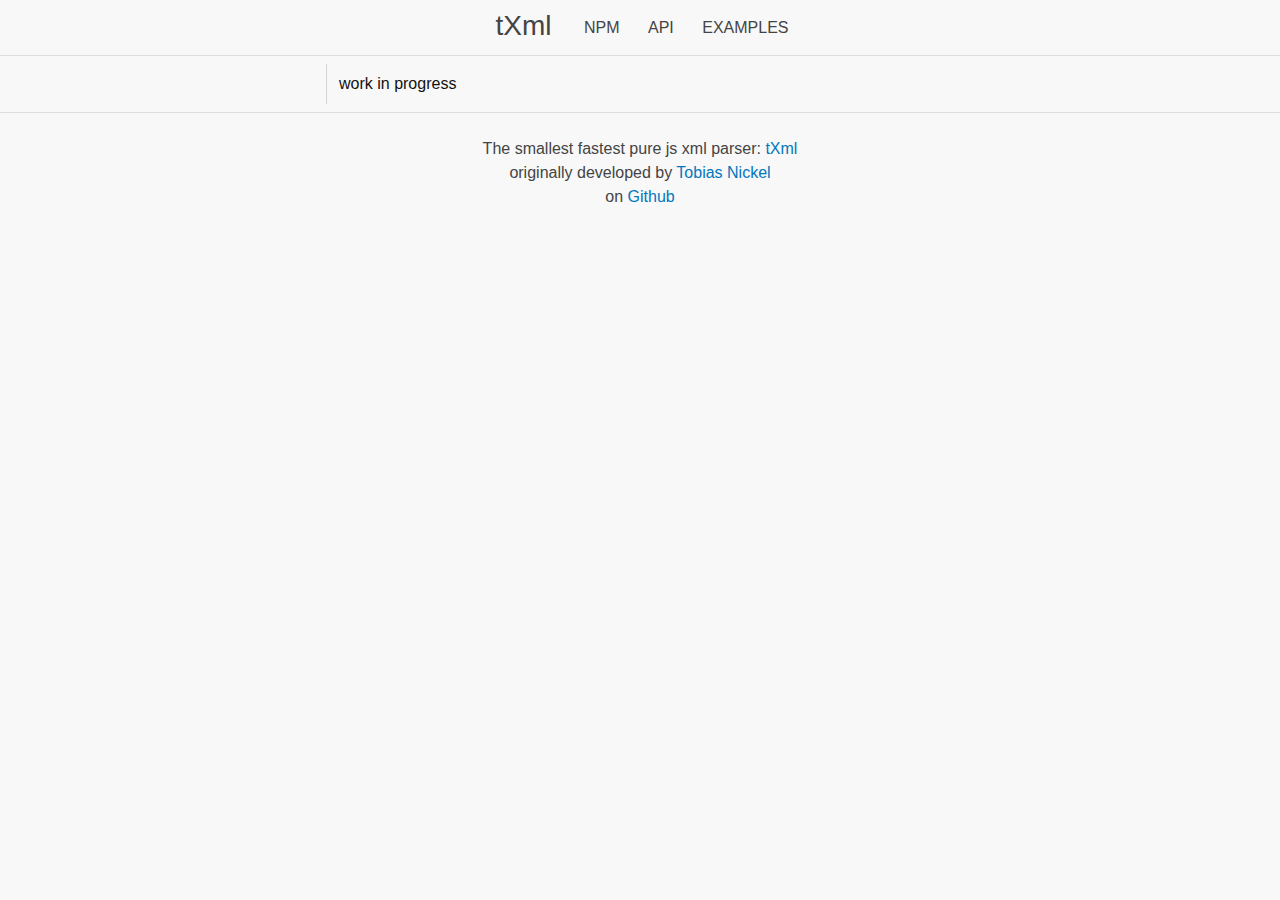
<file: examples/web-scraping/index.html>
<!doctype html>
<html lang="en">
  <head>
    <meta charset="utf-8">
    <meta name="viewport" content="width=device-width, initial-scale=1">

    <link rel="stylesheet" href="/assets/mini.css">
    <link rel="stylesheet" href="/assets/style.css">

    <title>web scraping example with tXml</title>
    <style>
      article{
        border-left: solid 1px lightgray;
        margin-top: 8px;
        margin-bottom: 8px;
      }
      header{
        text-align: center;
      }
      footer{
        text-align: center;
      }
    </style>
  </head>
  <body>
    <header>
      <a href="/" class="logo">tXml</a>
      <a href="https://npmjs.com/package/txml" class='button' target="_blank">npm</a>
      <a href="/API" class='button'>API</a>
      <a href="/examples" class='button'>examples</a>
    </header>
    <div class='container'>
      <div class='row'>
        <article class='col-sm-12 col-md-offset-2 col-md-8 col-lg-6 col-lg-offset-3'>
          <p>work in progress</p>

        </div>
      </div>
  </div>
    <footer>
      <p>The smallest fastest pure js xml parser: <a href="https://npmjs.com/package/txml" target="_blank">tXml</a>
        <br />originally developed by <a href="https://tnickel.de/" target="_blank">Tobias Nickel</a>
        <br />on <a href="https://github.com/TobiasNickel/tXml" target="_blank">Github</a></p>
    </footer>
  </body>
</html>
</file>
<file: assets/mini.css>
:root{--fore-color:#111;--secondary-fore-color:#444;--back-color:#f8f8f8;--secondary-back-color:#f0f0f0;--blockquote-color:#f57c00;--pre-color:#1565c0;--border-color:#aaa;--secondary-border-color:#ddd;--heading-ratio:1.19;--universal-margin:.5rem;--universal-padding:.5rem;--universal-border-radius:.125rem;--a-link-color:#0277bd;--a-visited-color:#01579b}html{font-size:16px}a,b,del,em,i,ins,q,span,strong,u{font-size:1em}html,*{font-family:-apple-system, BlinkMacSystemFont, "Segoe UI", Roboto, Ubuntu, "Helvetica Neue", Helvetica, sans-serif;line-height:1.5;-webkit-text-size-adjust:100%}*{font-size:1rem}body{margin:0;color:var(--fore-color);background:var(--back-color)}details{display:block}summary{display:list-item}abbr[title]{border-bottom:none;text-decoration:underline dotted}input{overflow:visible}img{max-width:100%;height:auto}h1,h2,h3,h4,h5,h6{line-height:1.2;margin:calc(1.5 * var(--universal-margin)) var(--universal-margin);font-weight:500}h1 small,h2 small,h3 small,h4 small,h5 small,h6 small{color:var(--secondary-fore-color);display:block;margin-top:-.25rem}h1{font-size:calc(1rem * var(--heading-ratio) * var(--heading-ratio) * var(--heading-ratio) * var(--heading-ratio))}h2{font-size:calc(1rem * var(--heading-ratio) * var(--heading-ratio) * var(--heading-ratio))}h3{font-size:calc(1rem * var(--heading-ratio) * var(--heading-ratio))}h4{font-size:calc(1rem * var(--heading-ratio))}h5{font-size:1rem}h6{font-size:calc(1rem / var(--heading-ratio))}p{margin:var(--universal-margin)}ol,ul{margin:var(--universal-margin);padding-left:calc(2 * var(--universal-margin))}b,strong{font-weight:700}hr{box-sizing:content-box;border:0;line-height:1.25em;margin:var(--universal-margin);height:.0625rem;background:linear-gradient(to right, transparent, var(--border-color) 20%, var(--border-color) 80%, transparent)}blockquote{display:block;position:relative;font-style:italic;color:var(--secondary-fore-color);margin:var(--universal-margin);padding:calc(3 * var(--universal-padding));border:.0625rem solid var(--secondary-border-color);border-left:.375rem solid var(--blockquote-color);border-radius:0 var(--universal-border-radius) var(--universal-border-radius) 0}blockquote:before{position:absolute;top:calc(0rem - var(--universal-padding));left:0;font-family:sans-serif;font-size:3rem;font-weight:700;content:"\201c";color:var(--blockquote-color)}blockquote[cite]:after{font-style:normal;font-size:.75em;font-weight:700;content:"\a—  " attr(cite);white-space:pre}code,kbd,pre,samp{font-family:Menlo, Consolas, monospace;font-size:.85em}code{background:var(--secondary-back-color);border-radius:var(--universal-border-radius);padding:calc(var(--universal-padding) / 4) calc(var(--universal-padding) / 2)}kbd{background:var(--fore-color);color:var(--back-color);border-radius:var(--universal-border-radius);padding:calc(var(--universal-padding) / 4) calc(var(--universal-padding) / 2)}pre{overflow:auto;background:var(--secondary-back-color);padding:calc(1.5 * var(--universal-padding));margin:var(--universal-margin);border:.0625rem solid var(--secondary-border-color);border-left:.25rem solid var(--pre-color);border-radius:0 var(--universal-border-radius) var(--universal-border-radius) 0}sup,sub,code,kbd{line-height:0;position:relative;vertical-align:baseline}small,sup,sub,figcaption{font-size:.75em}sup{top:-.5em}sub{bottom:-.25em}figure{margin:var(--universal-margin)}figcaption{color:var(--secondary-fore-color)}a{text-decoration:none}a:link{color:var(--a-link-color)}a:visited{color:var(--a-visited-color)}a:hover,a:focus{text-decoration:underline}.container{margin:0 auto;padding:0 calc(1.5 * var(--universal-padding))}.row{box-sizing:border-box;display:flex;flex:0 1 auto;flex-flow:row wrap}.col-sm,[class^='col-sm-'],[class^='col-sm-offset-'],.row[class*='cols-sm-']>*{box-sizing:border-box;flex:0 0 auto;padding:0 calc(var(--universal-padding) / 2)}.col-sm,.row.cols-sm>*{max-width:100%;flex-grow:1;flex-basis:0}.col-sm-1,.row.cols-sm-1>*{max-width:8.33333%;flex-basis:8.33333%}.col-sm-offset-0{margin-left:0}.col-sm-2,.row.cols-sm-2>*{max-width:16.66667%;flex-basis:16.66667%}.col-sm-offset-1{margin-left:8.33333%}.col-sm-3,.row.cols-sm-3>*{max-width:25%;flex-basis:25%}.col-sm-offset-2{margin-left:16.66667%}.col-sm-4,.row.cols-sm-4>*{max-width:33.33333%;flex-basis:33.33333%}.col-sm-offset-3{margin-left:25%}.col-sm-5,.row.cols-sm-5>*{max-width:41.66667%;flex-basis:41.66667%}.col-sm-offset-4{margin-left:33.33333%}.col-sm-6,.row.cols-sm-6>*{max-width:50%;flex-basis:50%}.col-sm-offset-5{margin-left:41.66667%}.col-sm-7,.row.cols-sm-7>*{max-width:58.33333%;flex-basis:58.33333%}.col-sm-offset-6{margin-left:50%}.col-sm-8,.row.cols-sm-8>*{max-width:66.66667%;flex-basis:66.66667%}.col-sm-offset-7{margin-left:58.33333%}.col-sm-9,.row.cols-sm-9>*{max-width:75%;flex-basis:75%}.col-sm-offset-8{margin-left:66.66667%}.col-sm-10,.row.cols-sm-10>*{max-width:83.33333%;flex-basis:83.33333%}.col-sm-offset-9{margin-left:75%}.col-sm-11,.row.cols-sm-11>*{max-width:91.66667%;flex-basis:91.66667%}.col-sm-offset-10{margin-left:83.33333%}.col-sm-12,.row.cols-sm-12>*{max-width:100%;flex-basis:100%}.col-sm-offset-11{margin-left:91.66667%}.col-sm-normal{order:initial}.col-sm-first{order:-999}.col-sm-last{order:999}@media screen and (min-width: 768px){.col-md,[class^='col-md-'],[class^='col-md-offset-'],.row[class*='cols-md-']>*{box-sizing:border-box;flex:0 0 auto;padding:0 calc(var(--universal-padding) / 2)}.col-md,.row.cols-md>*{max-width:100%;flex-grow:1;flex-basis:0}.col-md-1,.row.cols-md-1>*{max-width:8.33333%;flex-basis:8.33333%}.col-md-offset-0{margin-left:0}.col-md-2,.row.cols-md-2>*{max-width:16.66667%;flex-basis:16.66667%}.col-md-offset-1{margin-left:8.33333%}.col-md-3,.row.cols-md-3>*{max-width:25%;flex-basis:25%}.col-md-offset-2{margin-left:16.66667%}.col-md-4,.row.cols-md-4>*{max-width:33.33333%;flex-basis:33.33333%}.col-md-offset-3{margin-left:25%}.col-md-5,.row.cols-md-5>*{max-width:41.66667%;flex-basis:41.66667%}.col-md-offset-4{margin-left:33.33333%}.col-md-6,.row.cols-md-6>*{max-width:50%;flex-basis:50%}.col-md-offset-5{margin-left:41.66667%}.col-md-7,.row.cols-md-7>*{max-width:58.33333%;flex-basis:58.33333%}.col-md-offset-6{margin-left:50%}.col-md-8,.row.cols-md-8>*{max-width:66.66667%;flex-basis:66.66667%}.col-md-offset-7{margin-left:58.33333%}.col-md-9,.row.cols-md-9>*{max-width:75%;flex-basis:75%}.col-md-offset-8{margin-left:66.66667%}.col-md-10,.row.cols-md-10>*{max-width:83.33333%;flex-basis:83.33333%}.col-md-offset-9{margin-left:75%}.col-md-11,.row.cols-md-11>*{max-width:91.66667%;flex-basis:91.66667%}.col-md-offset-10{margin-left:83.33333%}.col-md-12,.row.cols-md-12>*{max-width:100%;flex-basis:100%}.col-md-offset-11{margin-left:91.66667%}.col-md-normal{order:initial}.col-md-first{order:-999}.col-md-last{order:999}}@media screen and (min-width: 1280px){.col-lg,[class^='col-lg-'],[class^='col-lg-offset-'],.row[class*='cols-lg-']>*{box-sizing:border-box;flex:0 0 auto;padding:0 calc(var(--universal-padding) / 2)}.col-lg,.row.cols-lg>*{max-width:100%;flex-grow:1;flex-basis:0}.col-lg-1,.row.cols-lg-1>*{max-width:8.33333%;flex-basis:8.33333%}.col-lg-offset-0{margin-left:0}.col-lg-2,.row.cols-lg-2>*{max-width:16.66667%;flex-basis:16.66667%}.col-lg-offset-1{margin-left:8.33333%}.col-lg-3,.row.cols-lg-3>*{max-width:25%;flex-basis:25%}.col-lg-offset-2{margin-left:16.66667%}.col-lg-4,.row.cols-lg-4>*{max-width:33.33333%;flex-basis:33.33333%}.col-lg-offset-3{margin-left:25%}.col-lg-5,.row.cols-lg-5>*{max-width:41.66667%;flex-basis:41.66667%}.col-lg-offset-4{margin-left:33.33333%}.col-lg-6,.row.cols-lg-6>*{max-width:50%;flex-basis:50%}.col-lg-offset-5{margin-left:41.66667%}.col-lg-7,.row.cols-lg-7>*{max-width:58.33333%;flex-basis:58.33333%}.col-lg-offset-6{margin-left:50%}.col-lg-8,.row.cols-lg-8>*{max-width:66.66667%;flex-basis:66.66667%}.col-lg-offset-7{margin-left:58.33333%}.col-lg-9,.row.cols-lg-9>*{max-width:75%;flex-basis:75%}.col-lg-offset-8{margin-left:66.66667%}.col-lg-10,.row.cols-lg-10>*{max-width:83.33333%;flex-basis:83.33333%}.col-lg-offset-9{margin-left:75%}.col-lg-11,.row.cols-lg-11>*{max-width:91.66667%;flex-basis:91.66667%}.col-lg-offset-10{margin-left:83.33333%}.col-lg-12,.row.cols-lg-12>*{max-width:100%;flex-basis:100%}.col-lg-offset-11{margin-left:91.66667%}.col-lg-normal{order:initial}.col-lg-first{order:-999}.col-lg-last{order:999}}:root{--card-back-color:#f8f8f8;--card-fore-color:#111;--card-border-color:#ddd}.card{display:flex;flex-direction:column;justify-content:space-between;align-self:center;position:relative;width:100%;background:var(--card-back-color);color:var(--card-fore-color);border:.0625rem solid var(--card-border-color);border-radius:var(--universal-border-radius);margin:var(--universal-margin);overflow:hidden}@media screen and (min-width: 320px){.card{max-width:320px}}.card>.section{background:var(--card-back-color);color:var(--card-fore-color);box-sizing:border-box;margin:0;border:0;border-radius:0;border-bottom:.0625rem solid var(--card-border-color);padding:var(--universal-padding);width:100%}.card>.section.media{height:200px;padding:0;-o-object-fit:cover;object-fit:cover}.card>.section:last-child{border-bottom:0}@media screen and (min-width: 240px){.card.small{max-width:240px}}@media screen and (min-width: 480px){.card.large{max-width:480px}}.card.fluid{max-width:100%;width:auto}.card.warning{--card-back-color:#ffca28;--card-border-color:#e8b825}.card.error{--card-back-color:#b71c1c;--card-fore-color:#f8f8f8;--card-border-color:#a71a1a}.card>.section.dark{--card-back-color:#e0e0e0}.card>.section.double-padded{padding:calc(1.5 * var(--universal-padding))}:root{--form-back-color:#f0f0f0;--form-fore-color:#111;--form-border-color:#ddd;--input-back-color:#f8f8f8;--input-fore-color:#111;--input-border-color:#ddd;--input-focus-color:#0288d1;--input-invalid-color:#d32f2f;--button-back-color:#e2e2e2;--button-hover-back-color:#dcdcdc;--button-fore-color:#212121;--button-border-color:rgba(0,0,0,0);--button-hover-border-color:rgba(0,0,0,0);--button-group-border-color:rgba(124,124,124,0.54)}form{background:var(--form-back-color);color:var(--form-fore-color);border:.0625rem solid var(--form-border-color);border-radius:var(--universal-border-radius);margin:var(--universal-margin);padding:calc(2 * var(--universal-padding)) var(--universal-padding)}fieldset{border:.0625rem solid var(--form-border-color);border-radius:var(--universal-border-radius);margin:calc(var(--universal-margin) / 4);padding:var(--universal-padding)}legend{box-sizing:border-box;display:table;max-width:100%;white-space:normal;font-weight:700;padding:calc(var(--universal-padding) / 2)}label{padding:calc(var(--universal-padding) / 2) var(--universal-padding)}.input-group{display:inline-block}.input-group.fluid{display:flex;align-items:center;justify-content:center}.input-group.fluid>input{max-width:100%;flex-grow:1;flex-basis:0px}@media screen and (max-width: 767px){.input-group.fluid{align-items:stretch;flex-direction:column}}.input-group.vertical{display:flex;align-items:stretch;flex-direction:column}.input-group.vertical>input{max-width:100%;flex-grow:1;flex-basis:0px}[type="number"]::-webkit-inner-spin-button,[type="number"]::-webkit-outer-spin-button{height:auto}[type="search"]{-webkit-appearance:textfield;outline-offset:-2px}[type="search"]::-webkit-search-cancel-button,[type="search"]::-webkit-search-decoration{-webkit-appearance:none}input:not([type]),[type="text"],[type="email"],[type="number"],[type="search"],[type="password"],[type="url"],[type="tel"],[type="checkbox"],[type="radio"],textarea,select{box-sizing:border-box;background:var(--input-back-color);color:var(--input-fore-color);border:.0625rem solid var(--input-border-color);border-radius:var(--universal-border-radius);margin:calc(var(--universal-margin) / 2);padding:var(--universal-padding) calc(1.5 * var(--universal-padding))}input:not([type="button"]):not([type="submit"]):not([type="reset"]):hover,input:not([type="button"]):not([type="submit"]):not([type="reset"]):focus,textarea:hover,textarea:focus,select:hover,select:focus{border-color:var(--input-focus-color);box-shadow:none}input:not([type="button"]):not([type="submit"]):not([type="reset"]):invalid,input:not([type="button"]):not([type="submit"]):not([type="reset"]):focus:invalid,textarea:invalid,textarea:focus:invalid,select:invalid,select:focus:invalid{border-color:var(--input-invalid-color);box-shadow:none}input:not([type="button"]):not([type="submit"]):not([type="reset"])[readonly],textarea[readonly],select[readonly]{background:var(--secondary-back-color)}select{max-width:100%}option{overflow:hidden;text-overflow:ellipsis}[type="checkbox"],[type="radio"]{-webkit-appearance:none;-moz-appearance:none;appearance:none;position:relative;height:calc(1rem + var(--universal-padding) / 2);width:calc(1rem + var(--universal-padding) / 2);vertical-align:text-bottom;padding:0;flex-basis:calc(1rem + var(--universal-padding) / 2) !important;flex-grow:0 !important}[type="checkbox"]:checked:before,[type="radio"]:checked:before{position:absolute}[type="checkbox"]:checked:before{content:'\2713';font-family:sans-serif;font-size:calc(1rem + var(--universal-padding) / 2);top:calc(0rem - var(--universal-padding));left:calc(var(--universal-padding) / 4)}[type="radio"]{border-radius:100%}[type="radio"]:checked:before{border-radius:100%;content:'';top:calc(.0625rem + var(--universal-padding) / 2);left:calc(.0625rem + var(--universal-padding) / 2);background:var(--input-fore-color);width:0.5rem;height:0.5rem}:placeholder-shown{color:var(--input-fore-color)}::-ms-placeholder{color:var(--input-fore-color);opacity:0.54}button::-moz-focus-inner,[type="button"]::-moz-focus-inner,[type="reset"]::-moz-focus-inner,[type="submit"]::-moz-focus-inner{border-style:none;padding:0}button,html [type="button"],[type="reset"],[type="submit"]{-webkit-appearance:button}button{overflow:visible;text-transform:none}button,[type="button"],[type="submit"],[type="reset"],a.button,label.button,.button,a[role="button"],label[role="button"],[role="button"]{display:inline-block;background:var(--button-back-color);color:var(--button-fore-color);border:.0625rem solid var(--button-border-color);border-radius:var(--universal-border-radius);padding:var(--universal-padding) calc(1.5 * var(--universal-padding));margin:var(--universal-margin);text-decoration:none;cursor:pointer;transition:background 0.3s}button:hover,button:focus,[type="button"]:hover,[type="button"]:focus,[type="submit"]:hover,[type="submit"]:focus,[type="reset"]:hover,[type="reset"]:focus,a.button:hover,a.button:focus,label.button:hover,label.button:focus,.button:hover,.button:focus,a[role="button"]:hover,a[role="button"]:focus,label[role="button"]:hover,label[role="button"]:focus,[role="button"]:hover,[role="button"]:focus{background:var(--button-hover-back-color);border-color:var(--button-hover-border-color)}input:disabled,input[disabled],textarea:disabled,textarea[disabled],select:disabled,select[disabled],button:disabled,button[disabled],.button:disabled,.button[disabled],[role="button"]:disabled,[role="button"][disabled]{cursor:not-allowed;opacity:.75}.button-group{display:flex;border:.0625rem solid var(--button-group-border-color);border-radius:var(--universal-border-radius);margin:var(--universal-margin)}.button-group>button,.button-group [type="button"],.button-group>[type="submit"],.button-group>[type="reset"],.button-group>.button,.button-group>[role="button"]{margin:0;max-width:100%;flex:1 1 auto;text-align:center;border:0;border-radius:0;box-shadow:none}.button-group>:not(:first-child){border-left:.0625rem solid var(--button-group-border-color)}@media screen and (max-width: 767px){.button-group{flex-direction:column}.button-group>:not(:first-child){border:0;border-top:.0625rem solid var(--button-group-border-color)}}button.primary,[type="button"].primary,[type="submit"].primary,[type="reset"].primary,.button.primary,[role="button"].primary{--button-back-color:#1976d2;--button-fore-color:#f8f8f8}button.primary:hover,button.primary:focus,[type="button"].primary:hover,[type="button"].primary:focus,[type="submit"].primary:hover,[type="submit"].primary:focus,[type="reset"].primary:hover,[type="reset"].primary:focus,.button.primary:hover,.button.primary:focus,[role="button"].primary:hover,[role="button"].primary:focus{--button-hover-back-color:#1565c0}button.secondary,[type="button"].secondary,[type="submit"].secondary,[type="reset"].secondary,.button.secondary,[role="button"].secondary{--button-back-color:#d32f2f;--button-fore-color:#f8f8f8}button.secondary:hover,button.secondary:focus,[type="button"].secondary:hover,[type="button"].secondary:focus,[type="submit"].secondary:hover,[type="submit"].secondary:focus,[type="reset"].secondary:hover,[type="reset"].secondary:focus,.button.secondary:hover,.button.secondary:focus,[role="button"].secondary:hover,[role="button"].secondary:focus{--button-hover-back-color:#c62828}button.tertiary,[type="button"].tertiary,[type="submit"].tertiary,[type="reset"].tertiary,.button.tertiary,[role="button"].tertiary{--button-back-color:#308732;--button-fore-color:#f8f8f8}button.tertiary:hover,button.tertiary:focus,[type="button"].tertiary:hover,[type="button"].tertiary:focus,[type="submit"].tertiary:hover,[type="submit"].tertiary:focus,[type="reset"].tertiary:hover,[type="reset"].tertiary:focus,.button.tertiary:hover,.button.tertiary:focus,[role="button"].tertiary:hover,[role="button"].tertiary:focus{--button-hover-back-color:#277529}button.inverse,[type="button"].inverse,[type="submit"].inverse,[type="reset"].inverse,.button.inverse,[role="button"].inverse{--button-back-color:#212121;--button-fore-color:#f8f8f8}button.inverse:hover,button.inverse:focus,[type="button"].inverse:hover,[type="button"].inverse:focus,[type="submit"].inverse:hover,[type="submit"].inverse:focus,[type="reset"].inverse:hover,[type="reset"].inverse:focus,.button.inverse:hover,.button.inverse:focus,[role="button"].inverse:hover,[role="button"].inverse:focus{--button-hover-back-color:#111}button.small,[type="button"].small,[type="submit"].small,[type="reset"].small,.button.small,[role="button"].small{padding:calc(0.5 * var(--universal-padding)) calc(0.75 * var(--universal-padding));margin:var(--universal-margin)}button.large,[type="button"].large,[type="submit"].large,[type="reset"].large,.button.large,[role="button"].large{padding:calc(1.5 * var(--universal-padding)) calc(2 * var(--universal-padding));margin:var(--universal-margin)}:root{--header-back-color:#f8f8f8;--header-hover-back-color:#f0f0f0;--header-fore-color:#444;--header-border-color:#ddd;--nav-back-color:#f8f8f8;--nav-hover-back-color:#f0f0f0;--nav-fore-color:#444;--nav-border-color:#ddd;--nav-link-color:#0277bd;--footer-fore-color:#444;--footer-back-color:#f8f8f8;--footer-border-color:#ddd;--footer-link-color:#0277bd;--drawer-back-color:#f8f8f8;--drawer-hover-back-color:#f0f0f0;--drawer-border-color:#ddd;--drawer-close-color:#444}header{height:3.1875rem;background:var(--header-back-color);color:var(--header-fore-color);border-bottom:.0625rem solid var(--header-border-color);padding:calc(var(--universal-padding) / 4) 0;white-space:nowrap;overflow-x:auto;overflow-y:hidden}header.row{box-sizing:content-box}header .logo{color:var(--header-fore-color);font-size:1.75rem;padding:var(--universal-padding) calc(2 * var(--universal-padding));text-decoration:none}header button,header [type="button"],header .button,header [role="button"]{box-sizing:border-box;position:relative;top:calc(0rem - var(--universal-padding) / 4);height:calc(3.1875rem + var(--universal-padding) / 2);background:var(--header-back-color);line-height:calc(3.1875rem - var(--universal-padding) * 1.5);text-align:center;color:var(--header-fore-color);border:0;border-radius:0;margin:0;text-transform:uppercase}header button:hover,header button:focus,header [type="button"]:hover,header [type="button"]:focus,header .button:hover,header .button:focus,header [role="button"]:hover,header [role="button"]:focus{background:var(--header-hover-back-color)}nav{background:var(--nav-back-color);color:var(--nav-fore-color);border:.0625rem solid var(--nav-border-color);border-radius:var(--universal-border-radius);margin:var(--universal-margin)}nav *{padding:var(--universal-padding) calc(1.5 * var(--universal-padding))}nav a,nav a:visited{display:block;color:var(--nav-link-color);border-radius:var(--universal-border-radius);transition:background 0.3s}nav a:hover,nav a:focus,nav a:visited:hover,nav a:visited:focus{text-decoration:none;background:var(--nav-hover-back-color)}nav .sublink-1{position:relative;margin-left:calc(2 * var(--universal-padding))}nav .sublink-1:before{position:absolute;left:calc(var(--universal-padding) - 1 * var(--universal-padding));top:-.0625rem;content:'';height:100%;border:.0625rem solid var(--nav-border-color);border-left:0}nav .sublink-2{position:relative;margin-left:calc(4 * var(--universal-padding))}nav .sublink-2:before{position:absolute;left:calc(var(--universal-padding) - 3 * var(--universal-padding));top:-.0625rem;content:'';height:100%;border:.0625rem solid var(--nav-border-color);border-left:0}footer{background:var(--footer-back-color);color:var(--footer-fore-color);border-top:.0625rem solid var(--footer-border-color);padding:calc(2 * var(--universal-padding)) var(--universal-padding);font-size:.875rem}footer a,footer a:visited{color:var(--footer-link-color)}header.sticky{position:-webkit-sticky;position:sticky;z-index:1101;top:0}footer.sticky{position:-webkit-sticky;position:sticky;z-index:1101;bottom:0}.drawer-toggle:before{display:inline-block;position:relative;vertical-align:bottom;content:'\00a0\2261\00a0';font-family:sans-serif;font-size:1.5em}@media screen and (min-width: 768px){.drawer-toggle:not(.persistent){display:none}}[type="checkbox"].drawer{height:1px;width:1px;margin:-1px;overflow:hidden;position:absolute;clip:rect(0 0 0 0);-webkit-clip-path:inset(100%);clip-path:inset(100%)}[type="checkbox"].drawer+*{display:block;box-sizing:border-box;position:fixed;top:0;width:320px;height:100vh;overflow-y:auto;background:var(--drawer-back-color);border:.0625rem solid var(--drawer-border-color);border-radius:0;margin:0;z-index:1110;right:-320px;transition:right 0.3s}[type="checkbox"].drawer+* .drawer-close{position:absolute;top:var(--universal-margin);right:var(--universal-margin);z-index:1111;width:2rem;height:2rem;border-radius:var(--universal-border-radius);padding:var(--universal-padding);margin:0;cursor:pointer;transition:background 0.3s}[type="checkbox"].drawer+* .drawer-close:before{display:block;content:'\00D7';color:var(--drawer-close-color);position:relative;font-family:sans-serif;font-size:2rem;line-height:1;text-align:center}[type="checkbox"].drawer+* .drawer-close:hover,[type="checkbox"].drawer+* .drawer-close:focus{background:var(--drawer-hover-back-color)}@media screen and (max-width: 320px){[type="checkbox"].drawer+*{width:100%}}[type="checkbox"].drawer:checked+*{right:0}@media screen and (min-width: 768px){[type="checkbox"].drawer:not(.persistent)+*{position:static;height:100%;z-index:1100}[type="checkbox"].drawer:not(.persistent)+* .drawer-close{display:none}}:root{--table-border-color:#aaa;--table-border-separator-color:#666;--table-head-back-color:#e6e6e6;--table-head-fore-color:#111;--table-body-back-color:#f8f8f8;--table-body-fore-color:#111;--table-body-alt-back-color:#eee}table{border-collapse:separate;border-spacing:0;margin:0;display:flex;flex:0 1 auto;flex-flow:row wrap;padding:var(--universal-padding);padding-top:0}table caption{font-size:1.5rem;margin:calc(2 * var(--universal-margin)) 0;max-width:100%;flex:0 0 100%}table thead,table tbody{display:flex;flex-flow:row wrap;border:.0625rem solid var(--table-border-color)}table thead{z-index:999;border-radius:var(--universal-border-radius) var(--universal-border-radius) 0 0;border-bottom:.0625rem solid var(--table-border-separator-color)}table tbody{border-top:0;margin-top:calc(0 - var(--universal-margin));border-radius:0 0 var(--universal-border-radius) var(--universal-border-radius)}table tr{display:flex;padding:0}table th,table td{padding:calc(2 * var(--universal-padding))}table th{text-align:left;background:var(--table-head-back-color);color:var(--table-head-fore-color)}table td{background:var(--table-body-back-color);color:var(--table-body-fore-color);border-top:.0625rem solid var(--table-border-color)}table:not(.horizontal){overflow:auto;max-height:400px}table:not(.horizontal) thead,table:not(.horizontal) tbody{max-width:100%;flex:0 0 100%}table:not(.horizontal) tr{flex-flow:row wrap;flex:0 0 100%}table:not(.horizontal) th,table:not(.horizontal) td{flex:1 0 0%;overflow:hidden;text-overflow:ellipsis}table:not(.horizontal) thead{position:sticky;top:0}table:not(.horizontal) tbody tr:first-child td{border-top:0}table.horizontal{border:0}table.horizontal thead,table.horizontal tbody{border:0;flex:.2 0 0;flex-flow:row nowrap}table.horizontal tbody{overflow:auto;justify-content:space-between;flex:.8 0 0;margin-left:0;padding-bottom:calc(var(--universal-padding) / 4)}table.horizontal tr{flex-direction:column;flex:1 0 auto}table.horizontal th,table.horizontal td{width:auto;border:0;border-bottom:.0625rem solid var(--table-border-color)}table.horizontal th:not(:first-child),table.horizontal td:not(:first-child){border-top:0}table.horizontal th{text-align:right;border-left:.0625rem solid var(--table-border-color);border-right:.0625rem solid var(--table-border-separator-color)}table.horizontal thead tr:first-child{padding-left:0}table.horizontal th:first-child,table.horizontal td:first-child{border-top:.0625rem solid var(--table-border-color)}table.horizontal tbody tr:last-child td{border-right:.0625rem solid var(--table-border-color)}table.horizontal tbody tr:last-child td:first-child{border-top-right-radius:0.25rem}table.horizontal tbody tr:last-child td:last-child{border-bottom-right-radius:0.25rem}table.horizontal thead tr:first-child th:first-child{border-top-left-radius:0.25rem}table.horizontal thead tr:first-child th:last-child{border-bottom-left-radius:0.25rem}@media screen and (max-width: 767px){table,table.horizontal{border-collapse:collapse;border:0;width:100%;display:table}table thead,table th,table.horizontal thead,table.horizontal th{border:0;height:1px;width:1px;margin:-1px;overflow:hidden;padding:0;position:absolute;clip:rect(0 0 0 0);-webkit-clip-path:inset(100%);clip-path:inset(100%)}table tbody,table.horizontal tbody{border:0;display:table-row-group}table tr,table.horizontal tr{display:block;border:.0625rem solid var(--table-border-color);border-radius:var(--universal-border-radius);background:#fafafa;padding:var(--universal-padding);margin:var(--universal-margin);margin-bottom:calc(2 * var(--universal-margin))}table th,table td,table.horizontal th,table.horizontal td{width:auto}table td,table.horizontal td{display:block;border:0;text-align:right}table td:before,table.horizontal td:before{content:attr(data-label);float:left;font-weight:600}table th:first-child,table td:first-child,table.horizontal th:first-child,table.horizontal td:first-child{border-top:0}table tbody tr:last-child td,table.horizontal tbody tr:last-child td{border-right:0}}:root{--table-body-alt-back-color:#eee}table.striped tr:nth-of-type(2n)>td{background:var(--table-body-alt-back-color)}@media screen and (max-width: 768px){table.striped tr:nth-of-type(2n){background:var(--table-body-alt-back-color)}}:root{--table-body-hover-back-color:#90caf9}table.hoverable tr:hover,table.hoverable tr:hover>td,table.hoverable tr:focus,table.hoverable tr:focus>td{background:var(--table-body-hover-back-color)}@media screen and (max-width: 768px){table.hoverable tr:hover,table.hoverable tr:hover>td,table.hoverable tr:focus,table.hoverable tr:focus>td{background:var(--table-body-hover-back-color)}}:root{--mark-back-color:#0277bd;--mark-fore-color:#fafafa}mark{background:var(--mark-back-color);color:var(--mark-fore-color);font-size:.95em;line-height:1em;border-radius:var(--universal-border-radius);padding:calc(var(--universal-padding) / 4) calc(var(--universal-padding) / 2)}mark.inline-block{display:inline-block;font-size:1em;line-height:1.5;padding:calc(var(--universal-padding) / 2) var(--universal-padding)}:root{--toast-back-color:#424242;--toast-fore-color:#fafafa}.toast{position:fixed;bottom:calc(var(--universal-margin) * 3);left:50%;transform:translate(-50%, -50%);z-index:1111;color:var(--toast-fore-color);background:var(--toast-back-color);border-radius:calc(var(--universal-border-radius) * 16);padding:var(--universal-padding) calc(var(--universal-padding) * 3)}:root{--tooltip-back-color:#212121;--tooltip-fore-color:#fafafa}.tooltip{position:relative;display:inline-block}.tooltip:before,.tooltip:after{position:absolute;opacity:0;clip:rect(0 0 0 0);-webkit-clip-path:inset(100%);clip-path:inset(100%);transition:all 0.3s;z-index:1010;left:50%}.tooltip:not(.bottom):before,.tooltip:not(.bottom):after{bottom:75%}.tooltip.bottom:before,.tooltip.bottom:after{top:75%}.tooltip:hover:before,.tooltip:hover:after,.tooltip:focus:before,.tooltip:focus:after{opacity:1;clip:auto;-webkit-clip-path:inset(0%);clip-path:inset(0%)}.tooltip:before{content:'';background:transparent;border:var(--universal-margin) solid transparent;left:calc(50% - var(--universal-margin))}.tooltip:not(.bottom):before{border-top-color:#212121}.tooltip.bottom:before{border-bottom-color:#212121}.tooltip:after{content:attr(aria-label);color:var(--tooltip-fore-color);background:var(--tooltip-back-color);border-radius:var(--universal-border-radius);padding:var(--universal-padding);white-space:nowrap;transform:translateX(-50%)}.tooltip:not(.bottom):after{margin-bottom:calc(2 * var(--universal-margin))}.tooltip.bottom:after{margin-top:calc(2 * var(--universal-margin))}:root{--modal-overlay-color:rgba(0,0,0,0.45);--modal-close-color:#444;--modal-close-hover-color:#f0f0f0}[type="checkbox"].modal{height:1px;width:1px;margin:-1px;overflow:hidden;position:absolute;clip:rect(0 0 0 0);-webkit-clip-path:inset(100%);clip-path:inset(100%)}[type="checkbox"].modal+div{position:fixed;top:0;left:0;display:none;width:100vw;height:100vh;background:var(--modal-overlay-color)}[type="checkbox"].modal+div .card{margin:0 auto;max-height:50vh;overflow:auto}[type="checkbox"].modal+div .card .modal-close{position:absolute;top:0;right:0;width:1.75rem;height:1.75rem;border-radius:var(--universal-border-radius);padding:var(--universal-padding);margin:0;cursor:pointer;transition:background 0.3s}[type="checkbox"].modal+div .card .modal-close:before{display:block;content:'\00D7';color:var(--modal-close-color);position:relative;font-family:sans-serif;font-size:1.75rem;line-height:1;text-align:center}[type="checkbox"].modal+div .card .modal-close:hover,[type="checkbox"].modal+div .card .modal-close:focus{background:var(--modal-close-hover-color)}[type="checkbox"].modal:checked+div{display:flex;flex:0 1 auto;z-index:1200}[type="checkbox"].modal:checked+div .card .modal-close{z-index:1211}:root{--collapse-label-back-color:#e8e8e8;--collapse-label-fore-color:#212121;--collapse-label-hover-back-color:#f0f0f0;--collapse-selected-label-back-color:#ececec;--collapse-border-color:#ddd;--collapse-content-back-color:#fafafa;--collapse-selected-label-border-color:#0277bd}.collapse{width:calc(100% - 2 * var(--universal-margin));opacity:1;display:flex;flex-direction:column;margin:var(--universal-margin);border-radius:var(--universal-border-radius)}.collapse>[type="radio"],.collapse>[type="checkbox"]{height:1px;width:1px;margin:-1px;overflow:hidden;position:absolute;clip:rect(0 0 0 0);-webkit-clip-path:inset(100%);clip-path:inset(100%)}.collapse>label{flex-grow:1;display:inline-block;height:1.5rem;cursor:pointer;transition:background 0.3s;color:var(--collapse-label-fore-color);background:var(--collapse-label-back-color);border:.0625rem solid var(--collapse-border-color);padding:calc(1.5 * var(--universal-padding))}.collapse>label:hover,.collapse>label:focus{background:var(--collapse-label-hover-back-color)}.collapse>label+div{flex-basis:auto;height:1px;width:1px;margin:-1px;overflow:hidden;position:absolute;clip:rect(0 0 0 0);-webkit-clip-path:inset(100%);clip-path:inset(100%);transition:max-height 0.3s;max-height:1px}.collapse>:checked+label{background:var(--collapse-selected-label-back-color);border-bottom-color:var(--collapse-selected-label-border-color)}.collapse>:checked+label+div{box-sizing:border-box;position:relative;width:100%;height:auto;overflow:auto;margin:0;background:var(--collapse-content-back-color);border:.0625rem solid var(--collapse-border-color);border-top:0;padding:var(--universal-padding);clip:auto;-webkit-clip-path:inset(0%);clip-path:inset(0%);max-height:400px}.collapse>label:not(:first-of-type){border-top:0}.collapse>label:first-of-type{border-radius:var(--universal-border-radius) var(--universal-border-radius) 0 0}.collapse>label:last-of-type:not(:first-of-type){border-radius:0 0 var(--universal-border-radius) var(--universal-border-radius)}.collapse>label:last-of-type:first-of-type{border-radius:var(--universal-border-radius)}.collapse>:checked:last-of-type:not(:first-of-type)+label{border-radius:0}.collapse>:checked:last-of-type+label+div{border-radius:0 0 var(--universal-border-radius) var(--universal-border-radius)}mark.secondary{--mark-back-color:#d32f2f}mark.tertiary{--mark-back-color:#308732}mark.tag{padding:calc(var(--universal-padding)/2) var(--universal-padding);border-radius:1em}:root{--progress-back-color:#ddd;--progress-fore-color:#555}progress{display:block;vertical-align:baseline;-webkit-appearance:none;-moz-appearance:none;appearance:none;height:.75rem;width:calc(100% - 2 * var(--universal-margin));margin:var(--universal-margin);border:0;border-radius:calc(2 * var(--universal-border-radius));background:var(--progress-back-color);color:var(--progress-fore-color)}progress::-webkit-progress-value{background:var(--progress-fore-color);border-top-left-radius:calc(2 * var(--universal-border-radius));border-bottom-left-radius:calc(2 * var(--universal-border-radius))}progress::-webkit-progress-bar{background:var(--progress-back-color)}progress::-moz-progress-bar{background:var(--progress-fore-color);border-top-left-radius:calc(2 * var(--universal-border-radius));border-bottom-left-radius:calc(2 * var(--universal-border-radius))}progress[value="1000"]::-webkit-progress-value{border-radius:calc(2 * var(--universal-border-radius))}progress[value="1000"]::-moz-progress-bar{border-radius:calc(2 * var(--universal-border-radius))}progress.inline{display:inline-block;vertical-align:middle;width:60%}:root{--spinner-back-color:#ddd;--spinner-fore-color:#555}@keyframes spinner-donut-anim{0%{transform:rotate(0deg)}100%{transform:rotate(360deg)}}.spinner{display:inline-block;margin:var(--universal-margin);border:.25rem solid var(--spinner-back-color);border-left:.25rem solid var(--spinner-fore-color);border-radius:50%;width:1.25rem;height:1.25rem;animation:spinner-donut-anim 1.2s linear infinite}progress.primary{--progress-fore-color:#1976d2}progress.secondary{--progress-fore-color:#d32f2f}progress.tertiary{--progress-fore-color:#308732}.spinner.primary{--spinner-fore-color:#1976d2}.spinner.secondary{--spinner-fore-color:#d32f2f}.spinner.tertiary{--spinner-fore-color:#308732}span[class^='icon-']{display:inline-block;height:1em;width:1em;vertical-align:-0.125em;background-size:contain;margin:0 calc(var(--universal-margin) / 4)}span[class^='icon-'].secondary{-webkit-filter:invert(25%);filter:invert(25%)}span[class^='icon-'].inverse{-webkit-filter:invert(100%);filter:invert(100%)}span.icon-alert{background-image:url("data:image/svg+xml,%3Csvg xmlns='http://www.w3.org/2000/svg' width='24' height='24' viewBox='0 0 24 24' fill='none' stroke='%23111' stroke-width='2' stroke-linecap='round' stroke-linejoin='round'%3E%3Ccircle cx='12' cy='12' r='10'%3E%3C/circle%3E%3Cline x1='12' y1='8' x2='12' y2='12'%3E%3C/line%3E%3Cline x1='12' y1='16' x2='12' y2='16'%3E%3C/line%3E%3C/svg%3E")}span.icon-bookmark{background-image:url("data:image/svg+xml,%3Csvg xmlns='http://www.w3.org/2000/svg' width='24' height='24' viewBox='0 0 24 24' fill='none' stroke='%23111' stroke-width='2' stroke-linecap='round' stroke-linejoin='round'%3E%3Cpath d='M19 21l-7-5-7 5V5a2 2 0 0 1 2-2h10a2 2 0 0 1 2 2z'%3E%3C/path%3E%3C/svg%3E")}span.icon-calendar{background-image:url("data:image/svg+xml,%3Csvg xmlns='http://www.w3.org/2000/svg' width='24' height='24' viewBox='0 0 24 24' fill='none' stroke='%23111' stroke-width='2' stroke-linecap='round' stroke-linejoin='round'%3E%3Crect x='3' y='4' width='18' height='18' rx='2' ry='2'%3E%3C/rect%3E%3Cline x1='16' y1='2' x2='16' y2='6'%3E%3C/line%3E%3Cline x1='8' y1='2' x2='8' y2='6'%3E%3C/line%3E%3Cline x1='3' y1='10' x2='21' y2='10'%3E%3C/line%3E%3C/svg%3E")}span.icon-credit{background-image:url("data:image/svg+xml,%3Csvg xmlns='http://www.w3.org/2000/svg' width='24' height='24' viewBox='0 0 24 24' fill='none' stroke='%23111' stroke-width='2' stroke-linecap='round' stroke-linejoin='round'%3E%3Crect x='1' y='4' width='22' height='16' rx='2' ry='2'%3E%3C/rect%3E%3Cline x1='1' y1='10' x2='23' y2='10'%3E%3C/line%3E%3C/svg%3E")}span.icon-edit{background-image:url("data:image/svg+xml,%3Csvg xmlns='http://www.w3.org/2000/svg' width='24' height='24' viewBox='0 0 24 24' fill='none' stroke='%23111' stroke-width='2' stroke-linecap='round' stroke-linejoin='round'%3E%3Cpath d='M20 14.66V20a2 2 0 0 1-2 2H4a2 2 0 0 1-2-2V6a2 2 0 0 1 2-2h5.34'%3E%3C/path%3E%3Cpolygon points='18 2 22 6 12 16 8 16 8 12 18 2'%3E%3C/polygon%3E%3C/svg%3E")}span.icon-link{background-image:url("data:image/svg+xml,%3Csvg xmlns='http://www.w3.org/2000/svg' width='24' height='24' viewBox='0 0 24 24' fill='none' stroke='%23111' stroke-width='2' stroke-linecap='round' stroke-linejoin='round'%3E%3Cpath d='M18 13v6a2 2 0 0 1-2 2H5a2 2 0 0 1-2-2V8a2 2 0 0 1 2-2h6'%3E%3C/path%3E%3Cpolyline points='15 3 21 3 21 9'%3E%3C/polyline%3E%3Cline x1='10' y1='14' x2='21' y2='3'%3E%3C/line%3E%3C/svg%3E")}span.icon-help{background-image:url("data:image/svg+xml,%3Csvg xmlns='http://www.w3.org/2000/svg' width='24' height='24' viewBox='0 0 24 24' fill='none' stroke='%23111' stroke-width='2' stroke-linecap='round' stroke-linejoin='round'%3E%3Cpath d='M9.09 9a3 3 0 0 1 5.83 1c0 2-3 3-3 3'%3E%3C/path%3E%3Ccircle cx='12' cy='12' r='10'%3E%3C/circle%3E%3Cline x1='12' y1='17' x2='12' y2='17'%3E%3C/line%3E%3C/svg%3E")}span.icon-home{background-image:url("data:image/svg+xml,%3Csvg xmlns='http://www.w3.org/2000/svg' width='24' height='24' viewBox='0 0 24 24' fill='none' stroke='%23111' stroke-width='2' stroke-linecap='round' stroke-linejoin='round'%3E%3Cpath d='M3 9l9-7 9 7v11a2 2 0 0 1-2 2H5a2 2 0 0 1-2-2z'%3E%3C/path%3E%3Cpolyline points='9 22 9 12 15 12 15 22'%3E%3C/polyline%3E%3C/svg%3E")}span.icon-info{background-image:url("data:image/svg+xml,%3Csvg xmlns='http://www.w3.org/2000/svg' width='24' height='24' viewBox='0 0 24 24' fill='none' stroke='%23111' stroke-width='2' stroke-linecap='round' stroke-linejoin='round'%3E%3Ccircle cx='12' cy='12' r='10'%3E%3C/circle%3E%3Cline x1='12' y1='16' x2='12' y2='12'%3E%3C/line%3E%3Cline x1='12' y1='8' x2='12' y2='8'%3E%3C/line%3E%3C/svg%3E")}span.icon-lock{background-image:url("data:image/svg+xml,%3Csvg xmlns='http://www.w3.org/2000/svg' width='24' height='24' viewBox='0 0 24 24' fill='none' stroke='%23111' stroke-width='2' stroke-linecap='round' stroke-linejoin='round'%3E%3Crect x='3' y='11' width='18' height='11' rx='2' ry='2'%3E%3C/rect%3E%3Cpath d='M7 11V7a5 5 0 0 1 10 0v4'%3E%3C/path%3E%3C/svg%3E")}span.icon-mail{background-image:url("data:image/svg+xml,%3Csvg xmlns='http://www.w3.org/2000/svg' width='24' height='24' viewBox='0 0 24 24' fill='none' stroke='%23111' stroke-width='2' stroke-linecap='round' stroke-linejoin='round'%3E%3Cpath d='M4 4h16c1.1 0 2 .9 2 2v12c0 1.1-.9 2-2 2H4c-1.1 0-2-.9-2-2V6c0-1.1.9-2 2-2z'%3E%3C/path%3E%3Cpolyline points='22,6 12,13 2,6'%3E%3C/polyline%3E%3C/svg%3E")}span.icon-location{background-image:url("data:image/svg+xml,%3Csvg xmlns='http://www.w3.org/2000/svg' width='24' height='24' viewBox='0 0 24 24' fill='none' stroke='%23111' stroke-width='2' stroke-linecap='round' stroke-linejoin='round'%3E%3Cpath d='M21 10c0 7-9 13-9 13s-9-6-9-13a9 9 0 0 1 18 0z'%3E%3C/path%3E%3Ccircle cx='12' cy='10' r='3'%3E%3C/circle%3E%3C/svg%3E")}span.icon-phone{background-image:url("data:image/svg+xml,%3Csvg xmlns='http://www.w3.org/2000/svg' width='24' height='24' viewBox='0 0 24 24' fill='none' stroke='%23111' stroke-width='2' stroke-linecap='round' stroke-linejoin='round'%3E%3Cpath d='M22 16.92v3a2 2 0 0 1-2.18 2 19.79 19.79 0 0 1-8.63-3.07 19.5 19.5 0 0 1-6-6 19.79 19.79 0 0 1-3.07-8.67A2 2 0 0 1 4.11 2h3a2 2 0 0 1 2 1.72 12.84 12.84 0 0 0 .7 2.81 2 2 0 0 1-.45 2.11L8.09 9.91a16 16 0 0 0 6 6l1.27-1.27a2 2 0 0 1 2.11-.45 12.84 12.84 0 0 0 2.81.7A2 2 0 0 1 22 16.92z'%3E%3C/path%3E%3C/svg%3E")}span.icon-rss{background-image:url("data:image/svg+xml,%3Csvg xmlns='http://www.w3.org/2000/svg' width='24' height='24' viewBox='0 0 24 24' fill='none' stroke='%23111' stroke-width='2' stroke-linecap='round' stroke-linejoin='round'%3E%3Cpath d='M4 11a9 9 0 0 1 9 9'%3E%3C/path%3E%3Cpath d='M4 4a16 16 0 0 1 16 16'%3E%3C/path%3E%3Ccircle cx='5' cy='19' r='1'%3E%3C/circle%3E%3C/svg%3E")}span.icon-search{background-image:url("data:image/svg+xml,%3Csvg xmlns='http://www.w3.org/2000/svg' width='24' height='24' viewBox='0 0 24 24' fill='none' stroke='%23111' stroke-width='2' stroke-linecap='round' stroke-linejoin='round'%3E%3Ccircle cx='11' cy='11' r='8'%3E%3C/circle%3E%3Cline x1='21' y1='21' x2='16.65' y2='16.65'%3E%3C/line%3E%3C/svg%3E")}span.icon-settings{background-image:url("data:image/svg+xml,%3Csvg xmlns='http://www.w3.org/2000/svg' width='24' height='24' viewBox='0 0 24 24' fill='none' stroke='%23111' stroke-width='2' stroke-linecap='round' stroke-linejoin='round'%3E%3Ccircle cx='12' cy='12' r='3'%3E%3C/circle%3E%3Cpath d='M19.4 15a1.65 1.65 0 0 0 .33 1.82l.06.06a2 2 0 0 1 0 2.83 2 2 0 0 1-2.83 0l-.06-.06a1.65 1.65 0 0 0-1.82-.33 1.65 1.65 0 0 0-1 1.51V21a2 2 0 0 1-2 2 2 2 0 0 1-2-2v-.09A1.65 1.65 0 0 0 9 19.4a1.65 1.65 0 0 0-1.82.33l-.06.06a2 2 0 0 1-2.83 0 2 2 0 0 1 0-2.83l.06-.06a1.65 1.65 0 0 0 .33-1.82 1.65 1.65 0 0 0-1.51-1H3a2 2 0 0 1-2-2 2 2 0 0 1 2-2h.09A1.65 1.65 0 0 0 4.6 9a1.65 1.65 0 0 0-.33-1.82l-.06-.06a2 2 0 0 1 0-2.83 2 2 0 0 1 2.83 0l.06.06a1.65 1.65 0 0 0 1.82.33H9a1.65 1.65 0 0 0 1-1.51V3a2 2 0 0 1 2-2 2 2 0 0 1 2 2v.09a1.65 1.65 0 0 0 1 1.51 1.65 1.65 0 0 0 1.82-.33l.06-.06a2 2 0 0 1 2.83 0 2 2 0 0 1 0 2.83l-.06.06a1.65 1.65 0 0 0-.33 1.82V9a1.65 1.65 0 0 0 1.51 1H21a2 2 0 0 1 2 2 2 2 0 0 1-2 2h-.09a1.65 1.65 0 0 0-1.51 1z'%3E%3C/path%3E%3C/svg%3E")}span.icon-share{background-image:url("data:image/svg+xml,%3Csvg xmlns='http://www.w3.org/2000/svg' width='24' height='24' viewBox='0 0 24 24' fill='none' stroke='%23111' stroke-width='2' stroke-linecap='round' stroke-linejoin='round'%3E%3Ccircle cx='18' cy='5' r='3'%3E%3C/circle%3E%3Ccircle cx='6' cy='12' r='3'%3E%3C/circle%3E%3Ccircle cx='18' cy='19' r='3'%3E%3C/circle%3E%3Cline x1='8.59' y1='13.51' x2='15.42' y2='17.49'%3E%3C/line%3E%3Cline x1='15.41' y1='6.51' x2='8.59' y2='10.49'%3E%3C/line%3E%3C/svg%3E")}span.icon-cart{background-image:url("data:image/svg+xml,%3Csvg xmlns='http://www.w3.org/2000/svg' width='24' height='24' viewBox='0 0 24 24' fill='none' stroke='%23111' stroke-width='2' stroke-linecap='round' stroke-linejoin='round'%3E%3Ccircle cx='9' cy='21' r='1'%3E%3C/circle%3E%3Ccircle cx='20' cy='21' r='1'%3E%3C/circle%3E%3Cpath d='M1 1h4l2.68 13.39a2 2 0 0 0 2 1.61h9.72a2 2 0 0 0 2-1.61L23 6H6'%3E%3C/path%3E%3C/svg%3E")}span.icon-upload{background-image:url("data:image/svg+xml,%3Csvg xmlns='http://www.w3.org/2000/svg' width='24' height='24' viewBox='0 0 24 24' fill='none' stroke='%23111' stroke-width='2' stroke-linecap='round' stroke-linejoin='round'%3E%3Cpath d='M21 15v4a2 2 0 0 1-2 2H5a2 2 0 0 1-2-2v-4'%3E%3C/path%3E%3Cpolyline points='17 8 12 3 7 8'%3E%3C/polyline%3E%3Cline x1='12' y1='3' x2='12' y2='15'%3E%3C/line%3E%3C/svg%3E")}span.icon-user{background-image:url("data:image/svg+xml,%3Csvg xmlns='http://www.w3.org/2000/svg' width='24' height='24' viewBox='0 0 24 24' fill='none' stroke='%23111' stroke-width='2' stroke-linecap='round' stroke-linejoin='round'%3E%3Cpath d='M20 21v-2a4 4 0 0 0-4-4H8a4 4 0 0 0-4 4v2'%3E%3C/path%3E%3Ccircle cx='12' cy='7' r='4'%3E%3C/circle%3E%3C/svg%3E")}:root{--generic-border-color:rgba(0,0,0,0.3);--generic-box-shadow:0 .25rem .25rem 0 rgba(0,0,0,0.125),0 .125rem .125rem -.125rem rgba(0,0,0,0.25)}.hidden{display:none !important}.visually-hidden{position:absolute !important;width:1px !important;height:1px !important;margin:-1px !important;border:0 !important;padding:0 !important;clip:rect(0 0 0 0) !important;-webkit-clip-path:inset(100%) !important;clip-path:inset(100%) !important;overflow:hidden !important}.bordered{border:.0625rem solid var(--generic-border-color) !important}.rounded{border-radius:var(--universal-border-radius) !important}.circular{border-radius:50% !important}.shadowed{box-shadow:var(--generic-box-shadow) !important}.responsive-margin{margin:calc(var(--universal-margin) / 4) !important}@media screen and (min-width: 768px){.responsive-margin{margin:calc(var(--universal-margin) / 2) !important}}@media screen and (min-width: 1280px){.responsive-margin{margin:var(--universal-margin) !important}}.responsive-padding{padding:calc(var(--universal-padding) / 4) !important}@media screen and (min-width: 768px){.responsive-padding{padding:calc(var(--universal-padding) / 2) !important}}@media screen and (min-width: 1280px){.responsive-padding{padding:var(--universal-padding) !important}}@media screen and (max-width: 767px){.hidden-sm{display:none !important}}@media screen and (min-width: 768px) and (max-width: 1279px){.hidden-md{display:none !important}}@media screen and (min-width: 1280px){.hidden-lg{display:none !important}}@media screen and (max-width: 767px){.visually-hidden-sm{position:absolute !important;width:1px !important;height:1px !important;margin:-1px !important;border:0 !important;padding:0 !important;clip:rect(0 0 0 0) !important;-webkit-clip-path:inset(100%) !important;clip-path:inset(100%) !important;overflow:hidden !important}}@media screen and (min-width: 768px) and (max-width: 1279px){.visually-hidden-md{position:absolute !important;width:1px !important;height:1px !important;margin:-1px !important;border:0 !important;padding:0 !important;clip:rect(0 0 0 0) !important;-webkit-clip-path:inset(100%) !important;clip-path:inset(100%) !important;overflow:hidden !important}}@media screen and (min-width: 1280px){.visually-hidden-lg{position:absolute !important;width:1px !important;height:1px !important;margin:-1px !important;border:0 !important;padding:0 !important;clip:rect(0 0 0 0) !important;-webkit-clip-path:inset(100%) !important;clip-path:inset(100%) !important;overflow:hidden !important}}
</file>
<file: assets/style.css>
code.language-js{
    font-weight: bold;
}
/* .token.function{
    color: rgb(181, 181, 44);
}
.token.string {
    color: rgb(187, 122, 0);
}
.token.punctuation{
    color: black;
}
.token.keyword{
    color: rgb(46, 177, 120)
} */
.token.cdata,.token.comment,.token.doctype,.token.prolog{color:#313028}
.token.punctuation{color:#10205a}
.token.constant,.token.deleted,.token.property,.token.symbol,.token.tag {color:#c8ff7a}
.token.boolean,.token.number{color:#353939}
.token.attr-name,.token.builtin,.token.char,.token.inserted,.token.selector,.token.string{color:#ae8a27}
.language-css .token.string,.style .token.string,.token.entity,.token.operator,.token.url,.token.variable{color:#096969}
.token.atrule,.token.attr-value,.token.function{color:rgb(189, 163, 13)}
.token.keyword{color:#004242}.token.important,.token.regex{color:rgb(139, 193, 13)}
.token.bold,.token.important{font-weight:700}
.token.italic{font-style:italic}
.token.entity{cursor:help}
</file>
